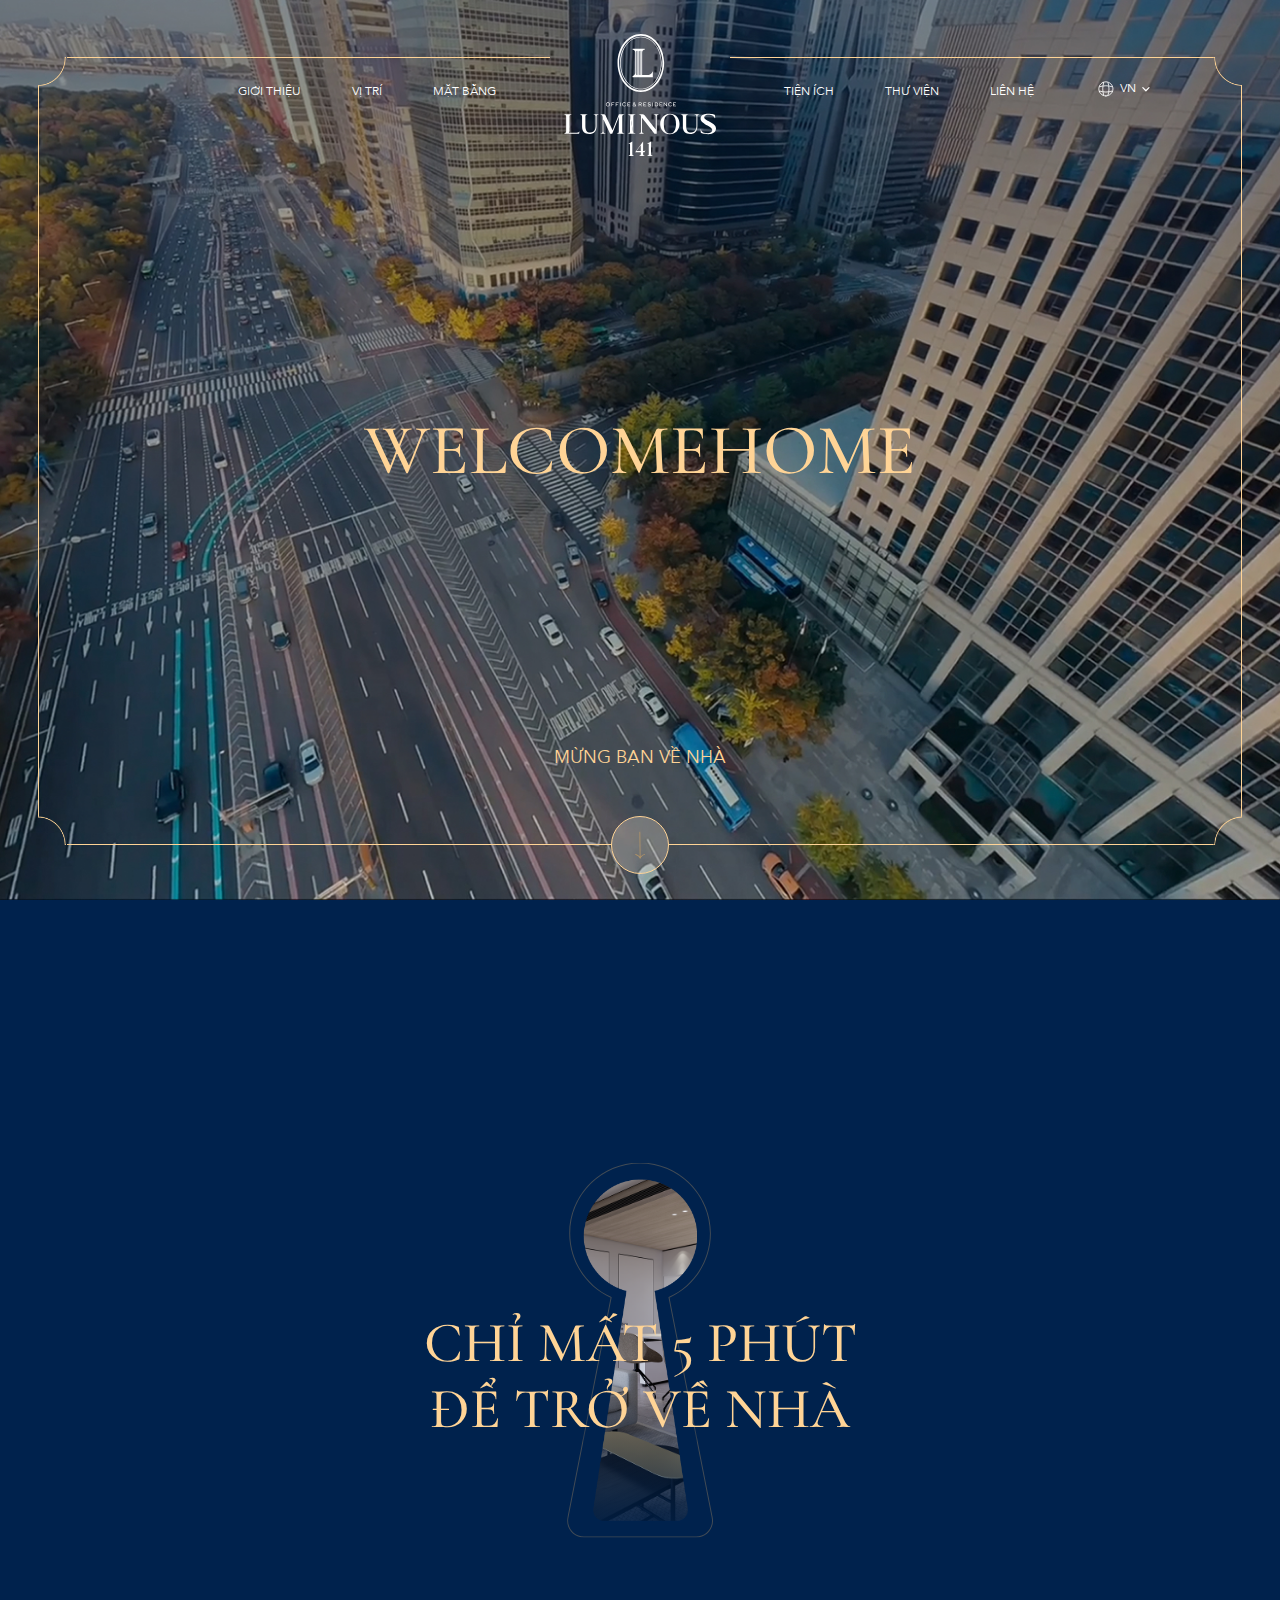
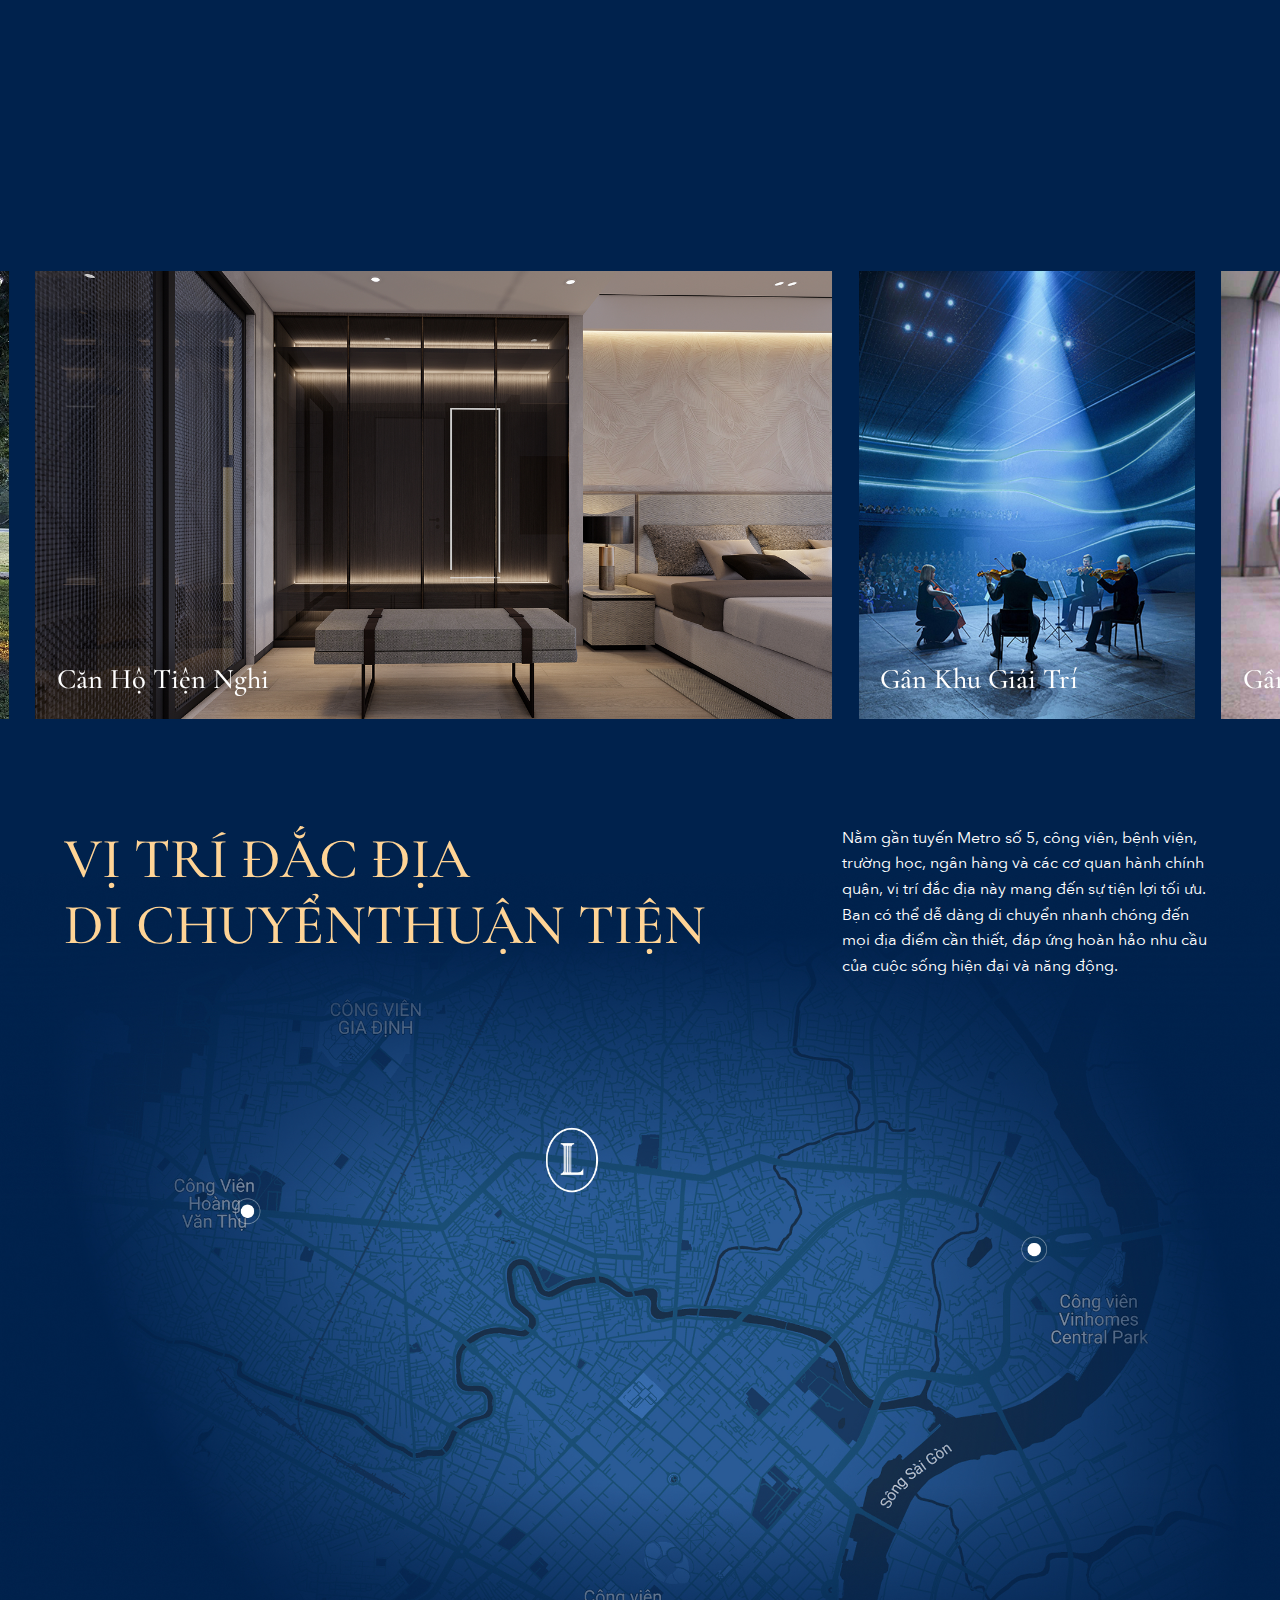
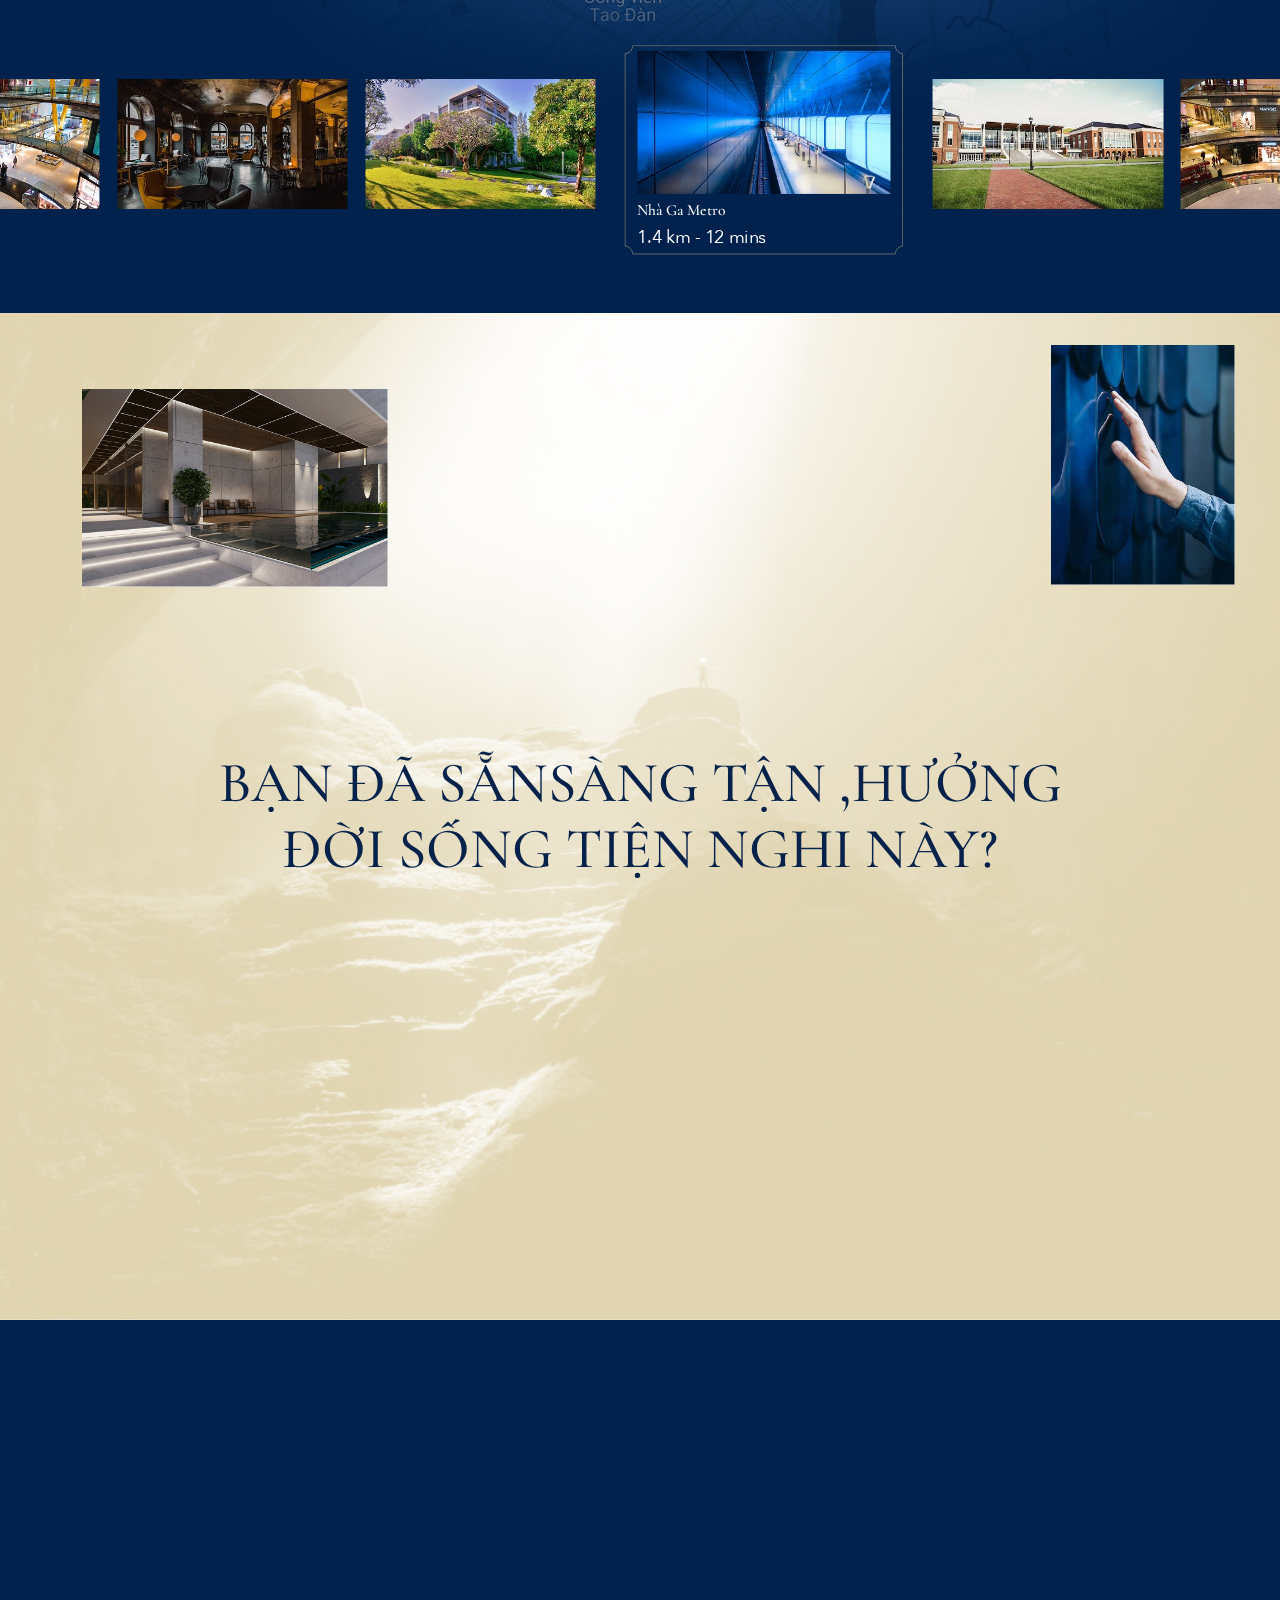
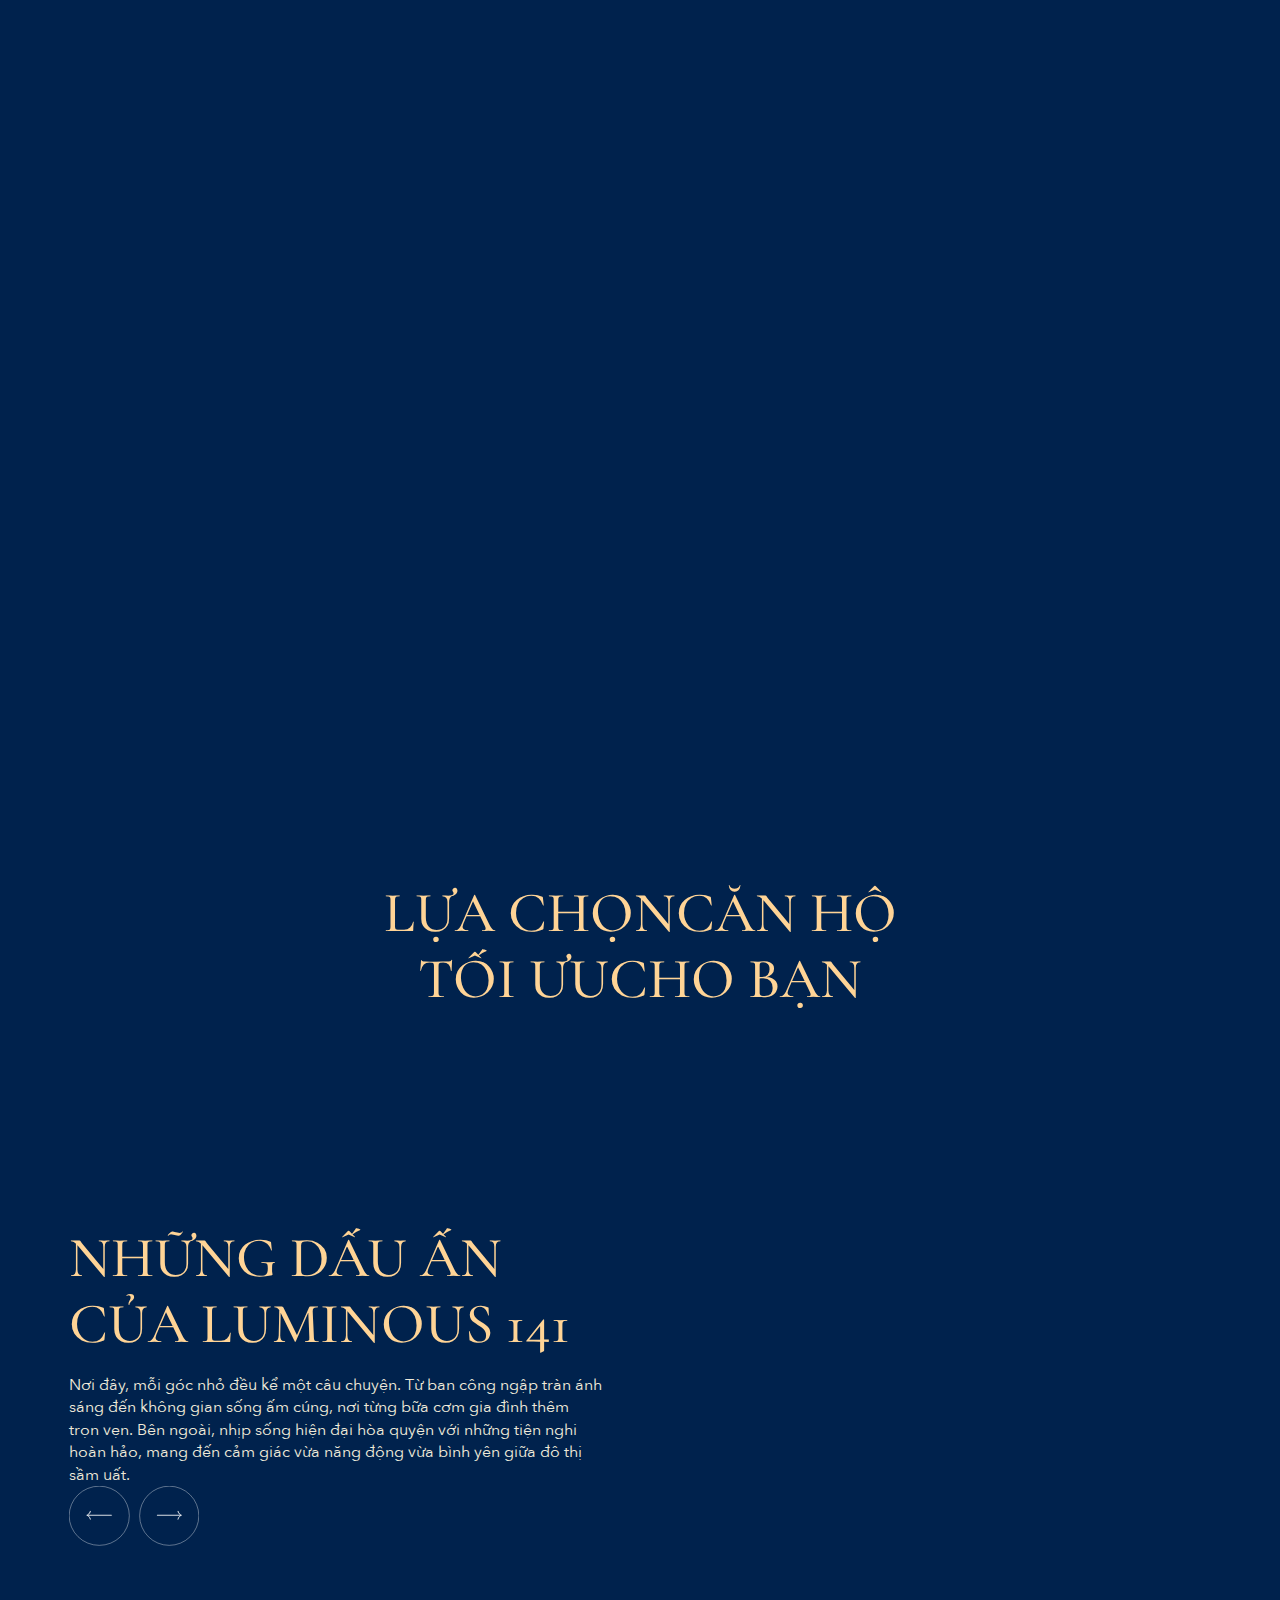
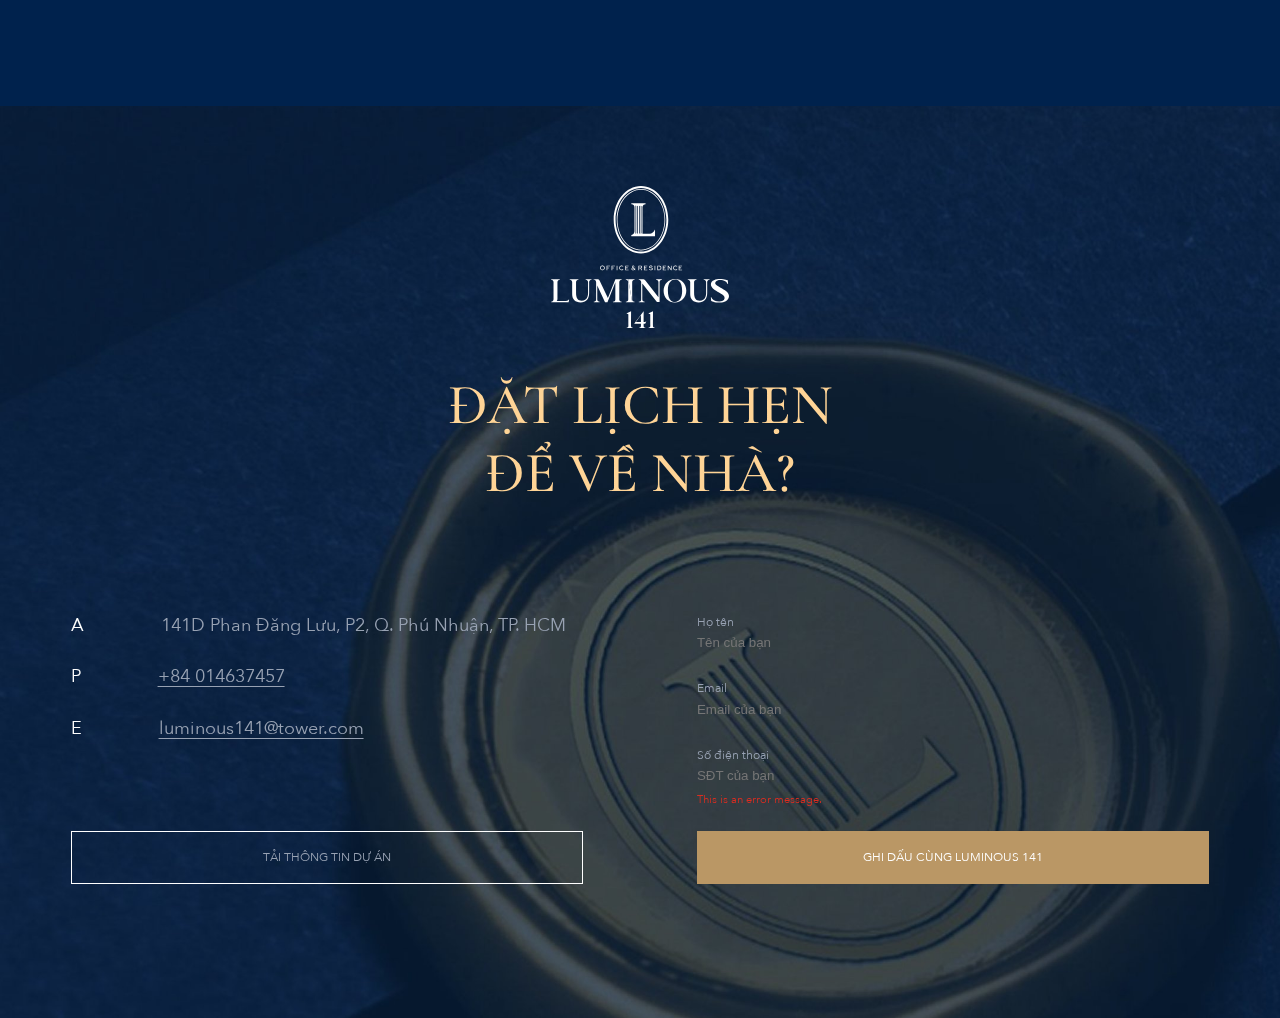
<file: index.html>
<!doctype html><html lang="vi"><head><meta charset="utf-8"><meta name="google" content="notranslate"><meta name="robots" content="index, follow"><meta name="author" content="Luminous"><meta name="viewport" content="width=device-width,initial-scale=1"><meta name="format-detection" content="telephone=no"><title>Luminous</title><meta name="description" content="Luminous"><meta name="keywords" content="Luminous"><meta name="theme-color" content="#fff"><meta property="og:title" content="Luminous"><meta property="og:description" content="Luminous"><meta property="og:type" content="website"><meta property="og:image" content="images/thumbnail.jpg"><meta property="og:site_name" content="Luminous"><meta name="mobile-web-app-capable" content="yes"><meta name="apple-mobile-web-app-status-bar-style" content="black-translucent"><meta name="apple-mobile-web-app-title" content="Luminous"><link rel="icon" href="images/favicon.png"><link href="css/index.css" rel="preload stylesheet" as="style"></head><body data-page="home"><div class="page"><svg xmlns="http://www.w3.org/2000/svg" style="display: none;"><symbol id="icon-scrolldown" viewBox="0 0 14 36" fill="none"><path d="M5.87755 0.50111C5.98968 0.273959 6.15019 0.159097 6.35908 0.156523C6.56797 0.153948 6.73089 0.264825 6.84787 0.489153L7.19785 33.1422C8.0413 31.9828 9.06609 31.0805 10.2722 30.4356C11.0462 30.0217 11.8115 29.746 12.5682 29.6086C12.6019 29.6082 12.6355 29.6028 12.6691 29.5922C12.6993 29.5851 12.7229 29.5815 12.7397 29.5813C12.9183 29.5791 13.0093 29.7397 13.0128 30.0631C13.0149 30.2585 12.996 30.3835 12.9561 30.4379C12.9163 30.4956 12.8242 30.5423 12.6797 30.5777C12.3567 30.6289 12.0258 30.7223 11.6869 30.8579C10.6059 31.225 9.64524 31.8265 8.80506 32.6625C7.96488 33.4984 7.36537 34.4678 7.00654 35.5708C6.95755 35.7163 6.86904 35.7898 6.74102 35.7914C6.61299 35.793 6.52293 35.7216 6.47084 35.5774C6.08846 34.4836 5.46833 33.5292 4.61046 32.7142C3.75258 31.8992 2.77932 31.3215 1.69066 30.981C1.34914 30.8707 1.02475 30.7854 0.717469 30.7251C0.555388 30.6935 0.453825 30.6492 0.412782 30.5924C0.371774 30.539 0.350222 30.4146 0.348128 30.2192C0.344481 29.8789 0.431941 29.7076 0.610506 29.7054C0.657674 29.7049 0.860347 29.7512 1.21852 29.8445C3.2454 30.3216 4.91507 31.4249 6.22753 33.1542L5.87755 0.50111Z" fill="#BA9765"/></symbol><symbol id="icon-run" viewBox="0 0 24 24" fill="none"><path d="M17 4.5C17 5.32843 16.3284 6 15.5 6C14.6716 6 14 5.32843 14 4.5C14 3.67157 14.6716 3 15.5 3C16.3284 3 17 3.67157 17 4.5Z" stroke="#FFD496" stroke-width="1.5"/><path d="M15 21.0001L14.3359 18.3841C14.1161 17.5184 13.6615 16.7277 13.0207 16.0967L11.5 14.5991M6 11.1527C7 9.18293 8.53767 8.04157 12 8.00063M12 8.00063C12.2186 7.99804 12.5444 7.99726 12.8698 7.99732C13.3747 7.9974 13.6271 7.99744 13.8282 8.0914C14.0293 8.18536 14.2356 8.43182 14.6482 8.92475C14.7664 9.06598 14.8878 9.19253 15 9.2767M12 8.00063L10.7309 9.95883C10.0332 11.0354 9.68429 11.5737 9.67069 12.1389C9.66463 12.3907 9.70617 12.6413 9.79313 12.8776C9.98834 13.4082 10.4922 13.8052 11.5 14.5991M15 9.2767C16.1547 10.1426 17.9627 10.4913 20 8.1984M15 9.2767L11.5 14.5991" stroke="#FFD496" stroke-width="1.5" stroke-linecap="round" stroke-linejoin="round"/><path d="M4 17.7303L4.67822 17.8916C6.40663 18.3028 8.20324 17.5164 9 16" stroke="#FFD496" stroke-width="1.5" stroke-linecap="round" stroke-linejoin="round"/></symbol><symbol id="icon-car" viewBox="0 0 24 24" fill="none"><path d="M9 18C9 19.1046 8.10457 20 7 20C5.89543 20 5 19.1046 5 18C5 16.8954 5.89543 16 7 16C8.10457 16 9 16.8954 9 18Z" stroke="white" stroke-width="1.5"/><path d="M19 18C19 19.1046 18.1046 20 17 20C15.8954 20 15 19.1046 15 18C15 16.8954 15.8954 16 17 16C18.1046 16 19 16.8954 19 18Z" stroke="white" stroke-width="1.5"/><path d="M2 11H18" stroke="white" stroke-width="1.5" stroke-linecap="round"/><path d="M19 17.25C18.5858 17.25 18.25 17.5858 18.25 18C18.25 18.4142 18.5858 18.75 19 18.75V17.25ZM2 5.25C1.58579 5.25 1.25 5.58579 1.25 6C1.25 6.41421 1.58579 6.75 2 6.75V5.25ZM14.3235 6.33906L13.9771 7.0043L14.3235 6.33906ZM21.8342 13.3371L21.1339 13.6057V13.6057L21.8342 13.3371ZM21.7071 17.7071L22.2374 18.2374L22.2374 18.2374L21.7071 17.7071ZM17.818 10.6538L17.2914 11.1879L17.2914 11.1879L17.818 10.6538ZM4.53033 6.53033C4.82322 6.23744 4.82322 5.76256 4.53033 5.46967C4.23744 5.17678 3.76256 5.17678 3.46967 5.46967L4.53033 6.53033ZM2.14935 16.9077L2.78734 16.5134L2.78734 16.5134L2.14935 16.9077ZM4.82769 18.7299C5.23082 18.8251 5.63477 18.5754 5.72994 18.1723C5.8251 17.7692 5.57545 17.3652 5.17231 17.2701L4.82769 18.7299ZM9 17.25C8.58579 17.25 8.25 17.5858 8.25 18C8.25 18.4142 8.58579 18.75 9 18.75V17.25ZM15 18.75C15.4142 18.75 15.75 18.4142 15.75 18C15.75 17.5858 15.4142 17.25 15 17.25V18.75ZM19 18.75H20V17.25H19V18.75ZM22.75 16V15.2797H21.25V16H22.75ZM11.3761 5.25H2V6.75H11.3761V5.25ZM11.3761 6.75C12.1549 6.75 12.6892 6.75072 13.1114 6.78927C13.5185 6.82645 13.7677 6.89529 13.9771 7.0043L14.6698 5.67383C14.228 5.44377 13.7689 5.34308 13.2478 5.29549C12.7418 5.24928 12.1281 5.25 11.3761 5.25V6.75ZM22.75 15.2797C22.75 14.3347 22.762 13.6618 22.5344 13.0685L21.1339 13.6057C21.238 13.8771 21.25 14.211 21.25 15.2797H22.75ZM20 18.75C20.4502 18.75 20.8633 18.7516 21.1972 18.7067C21.5527 18.6589 21.9284 18.5465 22.2374 18.2374L21.1768 17.1768C21.1763 17.1772 21.1763 17.1772 21.1767 17.1769C21.177 17.1766 21.1772 17.1765 21.1772 17.1765C21.1771 17.1766 21.1762 17.1771 21.1743 17.1781C21.1724 17.1791 21.1691 17.1808 21.164 17.1828C21.1423 17.1918 21.0939 17.2071 20.9973 17.2201C20.7866 17.2484 20.4926 17.25 20 17.25V18.75ZM21.25 16C21.25 16.4926 21.2484 16.7866 21.2201 16.9973C21.2071 17.0939 21.1918 17.1423 21.1828 17.164C21.1808 17.1691 21.1791 17.1724 21.1781 17.1743C21.1771 17.1762 21.1766 17.1771 21.1765 17.1772C21.1765 17.1772 21.1766 17.177 21.1769 17.1767C21.1772 17.1763 21.1772 17.1763 21.1768 17.1768L22.2374 18.2374C22.5465 17.9284 22.6589 17.5527 22.7067 17.1972C22.7516 16.8633 22.75 16.4502 22.75 16H21.25ZM18.3446 10.1198C17.7898 9.57278 17.3953 8.82994 16.8443 7.94821C16.3311 7.12705 15.6856 6.2027 14.6698 5.67383L13.9771 7.0043C14.6024 7.32988 15.067 7.93466 15.5722 8.74314C16.0396 9.49106 16.5718 10.4784 17.2914 11.1879L18.3446 10.1198ZM22.5344 13.0685C22.0799 11.8837 21.1026 11.4021 20.2948 11.0808C19.8517 10.9046 19.5219 10.798 19.1556 10.6341C18.8165 10.4824 18.5499 10.3223 18.3446 10.1198L17.2914 11.1879C17.6761 11.5672 18.1229 11.8153 18.5429 12.0033C18.9358 12.1791 19.4108 12.3435 19.7406 12.4747C20.4786 12.7682 20.9194 13.0464 21.1339 13.6057L22.5344 13.0685ZM3.46967 5.46967C2.8467 6.09264 2.3012 7.22748 1.92275 8.23666C1.72629 8.76057 1.56122 9.2878 1.44427 9.7556C1.3311 10.2083 1.25 10.6555 1.25 11H2.75C2.75 10.8445 2.7939 10.5417 2.89948 10.1194C3.00128 9.7122 3.14871 9.23943 3.32725 8.76334C3.6988 7.77252 4.1533 6.90736 4.53033 6.53033L3.46967 5.46967ZM1.25 11V15.7639H2.75V11H1.25ZM1.25 15.7639C1.25 16.0492 1.24908 16.3199 1.27265 16.5479C1.298 16.7931 1.35627 17.051 1.51136 17.302L2.78734 16.5134C2.78716 16.5131 2.78705 16.5129 2.78667 16.5121C2.78625 16.5111 2.78478 16.5076 2.78266 16.5004C2.77813 16.485 2.77087 16.4534 2.76469 16.3936C2.75092 16.2604 2.75 16.08 2.75 15.7639H1.25ZM5.17231 17.2701C4.93808 17.2148 4.65687 17.1681 4.40672 17.1235C4.14247 17.0763 3.88651 17.0274 3.64689 16.9632C3.12577 16.8237 2.87792 16.66 2.78734 16.5134L1.51136 17.302C1.92749 17.9753 2.68921 18.2596 3.25886 18.4122C3.56463 18.4941 3.87435 18.5522 4.14337 18.6002C4.42651 18.6507 4.64616 18.6871 4.82769 18.7299L5.17231 17.2701ZM9 18.75L15 18.75V17.25L9 17.25V18.75Z" fill="white"/><path d="M9 11V6" stroke="white" stroke-width="1.5" stroke-linecap="round"/></symbol><symbol id="icon-close" viewBox="0 0 14 14" fill="none"><path d="M13 1L7 7M7 7L1 13M7 7L13 13M7 7L1 1" stroke="currentColor" stroke-width="1.5" stroke-linecap="round" stroke-linejoin="round"/></symbol><symbol id="icon-arrow-back" viewBox="0 0 24 24" fill="none"><path d="M9.57 5.93018L3.5 12.0002L9.57 18.0702" stroke="currentColor" stroke-width="1.5" stroke-miterlimit="10" stroke-linecap="round" stroke-linejoin="round"/><path d="M20.4999 12H3.66992" stroke="currentColor" stroke-width="1.5" stroke-miterlimit="10" stroke-linecap="round" stroke-linejoin="round"/></symbol><symbol id="icon-arrow-up" viewBox="0 0 14 14" fill="none"><path d="M2.625 8.75L7 4.375L11.375 8.75" stroke="white" stroke-width="1.5" stroke-linecap="round" stroke-linejoin="round"/></symbol><symbol id="icon-arrow-down" viewBox="0 0 13 13" fill="none"><path d="M9.75 5L6 8.75L2.25 5" stroke="currentColor" stroke-width="1.5" stroke-linecap="round" stroke-linejoin="round"/></symbol><symbol id="icon-share" viewBox="0 0 20 20" fill="none"><path d="M19 4.5C19 6.15685 17.6569 7.5 16 7.5C14.3431 7.5 13 6.15685 13 4.5C13 2.84315 14.3431 1.5 16 1.5C17.6569 1.5 19 2.84315 19 4.5Z" stroke="currentColor" stroke-width="1.5"/><path d="M7 10C7 11.6569 5.65685 13 4 13C2.34315 13 1 11.6569 1 10C1 8.34315 2.34315 7 4 7C5.65685 7 7 8.34315 7 10Z" stroke="currentColor" stroke-width="1.5"/><path d="M19 15.5C19 17.1569 17.6569 18.5 16 18.5C14.3431 18.5 13 17.1569 13 15.5C13 13.8431 14.3431 12.5 16 12.5C17.6569 12.5 19 13.8431 19 15.5Z" stroke="currentColor" stroke-width="1.5"/><path d="M6.72852 8.74995L13.2285 5.75049M6.72852 11.2505L13.2285 14.25" stroke="currentColor" stroke-width="1.5"/></symbol><symbol id="icon-link" viewBox="0 0 20 20" fill="none"><path d="M6.24935 5.8335H5.83268C3.5315 5.8335 1.66602 7.69898 1.66602 10.0002C1.66602 12.3014 3.5315 14.1668 5.83268 14.1668H7.49935C9.80054 14.1668 11.666 12.3014 11.666 10.0002M13.7494 14.1668H14.166C16.4672 14.1668 18.3327 12.3014 18.3327 10.0002C18.3327 7.69898 16.4672 5.8335 14.166 5.8335H12.4993C10.1982 5.8335 8.33268 7.69898 8.33268 10.0002" stroke="currentColor" stroke-width="1.66667" stroke-linecap="round" stroke-linejoin="round"/></symbol><symbol id="icon-facebook" viewBox="0 0 24 24" fill="none"><path d="M13 7C13 5.89543 13.8954 5 15 5H16C16.5523 5 17 4.55228 17 4C17 3.44772 16.5523 3 16 3H15C12.7909 3 11 4.79086 11 7V9H8.5C7.94772 9 7.5 9.44772 7.5 10C7.5 10.5523 7.94772 11 8.5 11H11V20C11 20.5523 11.4477 21 12 21C12.5523 21 13 20.5523 13 20V11H15.5C16.0523 11 16.5 10.5523 16.5 10C16.5 9.44772 16.0523 9 15.5 9H13V7Z" fill="currentColor"/></symbol><symbol id="icon-twitter" viewBox="0 0 24 24" fill="none"><path d="M8.9997 21.1C6.5997 21.1 4.0997 20.5 2.0997 19.4C1.6997 19.2 1.4997 18.8 1.5997 18.3C1.6997 17.9 1.9997 17.5 2.4997 17.5C4.1997 17.3 5.4997 17 6.6997 16.4C3.7997 14.2 2.2997 10.2 2.4997 5C2.4997 4.6 2.7997 4.2 3.0997 4.1C3.4997 3.9 3.8997 4 4.1997 4.3C6.1997 6.3 8.5997 8.4 10.8997 8.2C10.8997 7.2 10.9997 5.6 11.8997 4.5C12.6997 3.5 13.8997 3 15.3997 3C17.0997 3 18.1997 4.1 18.7997 4.8L21.0997 4C21.4997 3.9 21.9997 4 22.1997 4.3C22.4997 4.6 22.4997 5.1 22.1997 5.5L20.3997 8.2C20.5997 9.4 20.7997 13 18.0997 16.6C15.8997 19.8 12.3997 21.1 8.9997 21.1ZM6.0997 18.7C9.8997 19.6 14.0997 18.9 16.6997 15.4C19.3997 11.9 18.5997 8.4 18.4997 8.2C18.3997 7.9 18.4997 7.6 18.5997 7.4L18.9997 6.8L18.7997 6.9C18.2997 7.1 17.7997 6.8 17.5997 6.4C17.5997 6.4 16.7997 5 15.4997 5C14.5997 5 13.8997 5.2 13.4997 5.8C12.7997 6.7 12.8997 8.3 12.9997 8.9C13.0997 9.4 12.7997 9.9 12.2997 10C9.3997 11 6.4997 9.1 4.4997 7.4C4.7997 10.6 5.7997 14 8.9997 15.6C9.2997 15.8 9.4997 16.1 9.4997 16.4C9.4997 16.8 9.2997 17.1 8.9997 17.3C8.0997 17.9 7.0997 18.4 6.0997 18.7Z" fill="currentColor"/></symbol><symbol id="icon-instagram" viewBox="0 0 24 24" fill="none"><path fill-rule="evenodd" clip-rule="evenodd" d="M12 15C13.6569 15 15 13.6569 15 12C15 10.3431 13.6569 9 12 9C10.3431 9 9 10.3431 9 12C9 13.6569 10.3431 15 12 15ZM12 17C14.7614 17 17 14.7614 17 12C17 9.23858 14.7614 7 12 7C9.23858 7 7 9.23858 7 12C7 14.7614 9.23858 17 12 17Z" fill="currentColor"/><path d="M18 7C18 7.55228 17.5523 8 17 8C16.4477 8 16 7.55228 16 7C16 6.44772 16.4477 6 17 6C17.5523 6 18 6.44772 18 7Z" fill="currentColor"/><path fill-rule="evenodd" clip-rule="evenodd" d="M16 4H8C5.79086 4 4 5.79086 4 8V16C4 18.2091 5.79086 20 8 20H16C18.2091 20 20 18.2091 20 16V8C20 5.79086 18.2091 4 16 4ZM8 2C4.68629 2 2 4.68629 2 8V16C2 19.3137 4.68629 22 8 22H16C19.3137 22 22 19.3137 22 16V8C22 4.68629 19.3137 2 16 2H8Z" fill="currentColor"/></symbol><symbol id="icon-web" viewBox="0 0 20 21" fill="none"><path d="M9.99935 18.8333C14.6017 18.8333 18.3327 15.1024 18.3327 10.5C18.3327 5.89762 14.6017 2.16666 9.99935 2.16666C5.39698 2.16666 1.66602 5.89762 1.66602 10.5C1.66602 15.1024 5.39698 18.8333 9.99935 18.8333Z" stroke="currentColor" stroke-linecap="round" stroke-linejoin="round"/><path d="M6.66667 3H7.5C5.875 7.86667 5.875 13.1333 7.5 18H6.66667" stroke="currentColor" stroke-linecap="round" stroke-linejoin="round"/><path d="M12.5 3C14.125 7.86667 14.125 13.1333 12.5 18" stroke="currentColor" stroke-linecap="round" stroke-linejoin="round"/><path d="M2.5 13.8333V13C7.36667 14.625 12.6333 14.625 17.5 13V13.8333" stroke="currentColor" stroke-linecap="round" stroke-linejoin="round"/><path d="M2.5 8C7.36667 6.375 12.6333 6.375 17.5 8" stroke="currentColor" stroke-linecap="round" stroke-linejoin="round"/></symbol></svg><header class="header"><div class="header-overlay"></div><div class="header-mob sp"><div class="toggle-menu"><img width="32" height="33" fetchpriority="high" src="images/menu-but.svg" alt="menu open"></div><h1 class="logo hide-text"><a href="./"><img width="84" height="27" fetcpriority="high" src="images/logo.svg" alt="Lominous"> </a><span>Lominous</span></h1><a class="phone-but" href="#"><img width="32" height="33" fetchpriority="high" src="images/phone-mob.svg" alt="menu open"></a></div><div class="header-container"><div class="logo sp"><img width="84" height="27" fetcpriority="high" src="images/logo.svg" alt="Lominous"></div><button type="button" class="close-menu sp"><svg><use xlink:href="#icon-close"></use></svg></button><div class="header-mid"><nav class="nav"><ul class="nav-menu flex"><li data-page="gioi-thieu"><span>Giới thiệu</span></li><li data-page="vi-tri"><span>Vị trí</span></li><li data-page="mat-bang"><span>Mặt bằng</span></li></ul><div class="logo-item pc"><a href="./"><img width="84" height="27" fetcpriority="high" src="images/logo.svg" alt="Craftica"></a></div><ul class="nav-menu flex"><li data-page="tien-ich"><span>Tiện ích</span></li><li data-page="thu-vien"><span>Thư viện</span></li><li data-page="lien-he"><span>Liên hệ</span></li></ul><div class="language"><div class="language-head is-dropdown"><span class="language-icon"><svg><use xlink:href="#icon-web"></use></svg> </span><span class="language-txt">VN</span> <span class="language-arrow"><svg><use xlink:href="#icon-arrow-down"></use></svg></span></div><div class="language-box"><div class="language-box--list"><div class="language-box--item">Vietnam</div><div class="language-box--item">English</div></div></div></div></nav></div></div></header><section class="section banner"><div class="banner__box"><div class="banner__img"><img width="1440" height="926" fetchpriority="high" src="images/banner.jpg" alt="Banner"/></div><div class="banner__txt"><div class="conner"><span class="conner__left--top"></span> <span class="conner__left--bottom"></span> <span class="conner__right--top"></span> <span class="conner__right--bottom"></span></div><div class="line"><span class="line__top--left"></span> <span class="line__top--right"></span> <span class="line__left"></span> <span class="line__right"></span> <span class="line__bottom--left"></span> <span class="line__bottom--right"></span></div><h2>WELCOME<br class="sp">HOME</h2><div class="scrolldown"><span>MỪNG BẠN VỀ NHÀ</span> <button type="button" class="scrolldown-but"><svg><use xlink:href="#icon-scrolldown"></use></svg></button></div></div></div></section><section class="section util"><div class="util__box"><div class="util__key"><div class="title"><h2 class="title__main">CHỈ MẤT 5 PHÚT<br>ĐỂ TRỞ VỀ NHÀ</h2><h2 class="title__sub">SAU NGÀY DÀI<br>LÀM VIỆC</h2></div><div class="util__key--img"><div class="util__key--mask"><img fetchpriority="low" loading="lazy" width="256" height="766" src="images/key-main.png" alt="CHỈ MẤT 5 PHÚT ĐỂ TRỞ VỀ NHÀ"></div></div></div><div class="util__center"><div class="util__center--box"><div class="util__center--mask"><div class="util__center--img"><picture><source media="(max-width: 1023px)" srcset="images/util-center-sp.jpg"/><source media="(min-width: 1024px)" srcset="images/util-center.jpg"/><img width="1078" height="560" fetchpriority="low" loading="lazy" src="util.jpg" alt="Chris standing up holding his daughter Elva"/></picture></div></div><div class="util__center--info"><h2>TỔ ẤM NƠI TRUNG TÂM<br>tận hưởng ngàn tiện ích</h2><div class="util__center--detail"><p>Sở hữu một ngôi nhà ở vị trí đắc địa không chỉ giúp bạn<br>tiết kiệm thời gian di chuyển mà còn mang lại sự tiện nghi tối ưu.<br>Bạn sẽ có thêm những khoảnh khắc quý giá bên<br>gia đình và tận hưởng cuộc sống hiện đại thoải mái.</p></div></div></div></div><div class="util__gallery"><div class="util__gallery--box"><div class="utilSlider swiper"><div class="swiper-wrapper"><div class="swiper-slide"><div class="util__gallery--img"><img fetchpriority="low" loading="lazy" width="812" height="500" src="images/tien-ich-01.jpg" alt="Căn Hộ Tiện Nghi"></div><div class="util__gallery--txt"><h3>Căn Hộ Tiện Nghi</h3></div></div><div class="swiper-slide"><div class="util__gallery--img"><img fetchpriority="low" loading="lazy" width="812" height="500" src="images/tien-ich-02.jpg" alt="Gần Khu Giải Trí"></div><div class="util__gallery--txt"><h3>Gần Khu Giải Trí</h3></div></div><div class="swiper-slide"><div class="util__gallery--img"><img fetchpriority="low" loading="lazy" width="812" height="500" src="images/tien-ich-03.jpg" alt="Gần Ga Metro Số 5"></div><div class="util__gallery--txt"><h3>Gần Ga Metro Số 5</h3></div></div><div class="swiper-slide"><div class="util__gallery--img"><img fetchpriority="low" loading="lazy" width="812" height="500" src="images/tien-ich-04.jpg" alt="Gần Công Viên Phú Nhuận"></div><div class="util__gallery--txt"><h3>Gần Công Viên Phú Nhuận</h3></div></div></div></div></div></div></div></section><section class="section location"><div class="location__box"><div class="location__information"><div class="title"><h2>VỊ TRÍ ĐẮC ĐỊA<br>DI CHUYỂN<br class="sp">THUẬN TIỆN</h2></div><div class="location__information--brief">Nằm gần tuyến Metro số 5, công viên, bệnh viện, trường học, ngân hàng và các cơ quan hành chính quận, vị trí đắc địa này mang đến sự tiện lợi tối ưu. Bạn có thể dễ dàng di chuyển nhanh chóng đến mọi địa điểm cần thiết, đáp ứng hoàn hảo nhu cầu của cuộc sống hiện đại và năng động.</div></div><div class="location__map"><div class="location__map--img"><img fetchpriority="low" loading="lazy" width="2160" height="1689" src="images/location-map.jpg" alt="map"></div></div><div class="location__gallery"><div class="locationSlider swiper"><div class="swiper-wrapper"><div class="swiper-slide"><div class="location__gallery--item"><div class="location__gallery--img"><img fetchpriority="low" loading="lazy" width="411" height="233" src="images/location-thumb-01.jpg" alt="Nhà Ga Metro"></div><div class="location__gallery--txt"><h3>Nhà Ga Metro</h3><span>1.4 km - 12 mins</span></div></div></div><div class="swiper-slide"><div class="location__gallery--item"><div class="location__gallery--img"><img fetchpriority="low" loading="lazy" width="411" height="233" src="images/location-thumb-02.jpg" alt="Nhà Ga Metro"></div><div class="location__gallery--txt"><h3>Nhà Ga Metro</h3><span>1.4 km - 12 mins</span></div></div></div><div class="swiper-slide"><div class="location__gallery--item"><div class="location__gallery--img"><img fetchpriority="low" loading="lazy" width="411" height="233" src="images/location-thumb-03.jpg" alt="Nhà Ga Metro"></div><div class="location__gallery--txt"><h3>Nhà Ga Metro</h3><span>1.4 km - 12 mins</span></div></div></div><div class="swiper-slide"><div class="location__gallery--item"><div class="location__gallery--img"><img fetchpriority="low" loading="lazy" width="411" height="233" src="images/location-thumb-04.jpg" alt="Nhà Ga Metro"></div><div class="location__gallery--txt"><h3>Nhà Ga Metro</h3><span>1.4 km - 12 mins</span></div></div></div><div class="swiper-slide"><div class="location__gallery--item"><div class="location__gallery--img"><img fetchpriority="low" loading="lazy" width="411" height="233" src="images/location-thumb-05.jpg" alt="Nhà Ga Metro"></div><div class="location__gallery--txt"><h3>Nhà Ga Metro</h3><span>1.4 km - 12 mins</span></div></div></div></div></div></div></div></section><section class="section ready"><div class="ready__box"><div class="title"><h2>BẠN ĐÃ SẴN<br class="sp">SÀNG TẬN ,<span class="sp">&nbsp;</span><br class="sp">HƯỞNG<br class="pc">ĐỜI <span class="sp">&nbsp;</span><br class="sp">SỐNG TIỆN <span class="sp">&nbsp;</span><br class="sp">NGHI NÀY?<span class="sp">&nbsp;</span></h2></div><div class="ready__img"><img fetchpriority="low" loading="lazy" width="2160" height="1700" src="images/ready-main.jpg" alt="BẠN ĐÃ SẴN SÀNG TẬN HƯỞNG ĐỜI SỐNG TIỆN NGHI NÀY?"></div><div class="ready__gallery"><img fetchpriority="low" loading="lazy" width="518" height="335" src="images/ready-thumb-01.jpg" alt="thumb 01"> <img fetchpriority="low" loading="lazy" width="518" height="335" src="images/ready-thumb-02.jpg" alt="thumb 02"> <img fetchpriority="low" loading="lazy" width="518" height="335" src="images/ready-thumb-03.jpg" alt="thumb 03"> <img fetchpriority="low" loading="lazy" width="518" height="335" src="images/ready-thumb-04.jpg" alt="thumb 04"></div></div></section><section class="section infrastructure"><div class="infrastructure__box"><div class="title"><span class="txt-the">The</span><h2>eleGANT<br>remark<br>success <span class="txt-off">of</span></h2><p>Dấu ấn tao nhã của sự thành công</p></div><div class="infrastructure__building"><div class="infrastructure__building--floor"><img fetchpriority="low" loading="lazy" width="2160" height="1656" src="images/building-floor-normal.jpg" alt="Floor"></div><div class="infrastructure__building--light"><img fetchpriority="low" loading="lazy" width="2260" height="1868" src="images/building-light.png" alt="building"></div><div class="infrastructure__building--main"><img fetchpriority="low" loading="lazy" width="1832" height="1280" src="images/building.png" alt="building"></div><div class="infrastructure__building--shadow"><img fetchpriority="low" loading="lazy" width="2160" height="1119" src="images/building-shadow.png" alt="shadow"></div></div><div class="infrastructure__information"><div class="infrastructure__information--wrap"><div class="infrastructure__information--brief">Tựa như một tuyệt tác giữa lòng đô thị phồn hoa, Luminous 141 tỏa sáng với vị trí đắc địa và thiết kế thời thượng. Đây không chỉ là không gian sống hay chốn làm việc, mà còn là điểm tựa để bạn chạm tới những thành công rực rỡ trong tương lai.</div><div class="infrastructure__information--list"><div class="infrastructure__information--item"><div class="number">62</div><span class="unit">Căn</span><p class="explan">Số căn hộ</p></div><div class="infrastructure__information--item"><div class="number">1083</div><span class="unit">m<sup>2</sup></span><p class="explan">Diện tích đất</p></div><div class="infrastructure__information--item"><div class="number">5</div><span class="unit per">%</span><p class="explan">Lãi suất vay</p></div></div></div></div><div class="box-center"><button type="button" class="but" id="btnScrollToOrder">Nhận thông tin<br class="sp">đặc quyền</button></div><div class="infrastructure__special"><div class="infrastructure__special--item"><div class="infrastructure__special--img"><div class="infrastructure__special--img__mask"><img fetchpriority="low" loading="lazy" width="500" height="790" src="images/demo.jpg" alt="Vị trí đắc điạ"></div></div><div class="infrastructure__special--txt"><span class="number">1</span><h3>Vị trí đắc điạ</h3></div></div><div class="infrastructure__special--item"><div class="infrastructure__special--img"><div class="infrastructure__special--img__mask"><img fetchpriority="low" loading="lazy" width="500" height="790" src="images/demo.jpg" alt="Tiện ích đô thị"></div></div><div class="infrastructure__special--txt"><span class="number">2</span><h3>Tiện ích đô thị</h3></div></div><div class="infrastructure__special--item"><div class="infrastructure__special--img"><div class="infrastructure__special--img__mask"><img fetchpriority="low" loading="lazy" width="500" height="790" src="images/demo.jpg" alt="Giá trị tăng trưởng"></div></div><div class="infrastructure__special--txt"><span class="number">3</span><h3>Giá trị tăng trưởng</h3></div></div></div></div></section><section class="section apartment"><div class="title"><h2>LỰA CHỌN<br class="sp">CĂN HỘ<br class="pc">TỐI ƯU<br class="sp">CHO BẠN</h2></div><div class="apartment__box"><div class="apartment__main"><div class="apartment__main--img"><img class="active" data-index="0" fetchpriority="low" loading="lazy" width="838" height="865" src="images/optimize1.jpg" alt="banner"> <img fetchpriority="low" data-index="1" loading="lazy" width="838" height="865" src="images/optimize2.jpg" alt="banner"> <img fetchpriority="low" data-index="2" loading="lazy" width="838" height="865" src="images/optimize3.jpg" alt="banner"> <img fetchpriority="low" data-index="3" loading="lazy" width="838" height="865" src="images/optimize4.jpg" alt="banner"></div><div class="apartment__nav sp"><div class="apartmentNavSlider swiper"><div class="swiper-wrapper"><div class="swiper-slide"><div class="apartment__nav--item" data-index="0"><div class="redidence"><span class="redidence__title">Căn hộ</span> <span class="redidence__value">17</span> <span class="redidence__mask"></span></div><div class="img"><img fetchpriority="low" loading="lazy" width="282" height="164" src="images/optimize-thumb.jpg" alt="img"></div></div></div><div class="swiper-slide"><div class="apartment__nav--item" data-index="1"><div class="redidence"><span class="redidence__title">Căn hộ</span> <span class="redidence__value">22</span> <span class="redidence__mask"></span></div><div class="img"><img fetchpriority="low" loading="lazy" width="282" height="164" src="images/optimize-thumb.jpg" alt="img"></div></div></div><div class="swiper-slide"><div class="apartment__nav--item" data-index="2"><div class="redidence"><span class="redidence__title">Căn hộ</span> <span class="redidence__value">112</span> <span class="redidence__mask"></span></div><div class="img"><img fetchpriority="low" loading="lazy" width="282" height="164" src="images/optimize-thumb.jpg" alt="img"></div></div></div><div class="swiper-slide"><div class="apartment__nav--item" data-index="3"><div class="redidence"><span class="redidence__title">Căn hộ</span> <span class="redidence__value">24</span> <span class="redidence__mask"></span></div><div class="img"><img fetchpriority="low" loading="lazy" width="282" height="164" src="images/optimize-thumb.jpg" alt="img"></div></div></div></div></div><div class="box-center"><button type="button" class="view-all" id="apartmentViewAll">Xem đầy đủ</button></div></div></div><div class="apartment__sub"><div class="apartment__sub--block block__list active"><div class="apartment__sub--top"><h3>CĂN HỘ ĐANG MỞ BÁN</h3><button type="button" class="close-but close-list sp" id="backToMainScreen"><svg><use xlink:href="#icon-close"></use></svg></button></div><div class="apartment__sub--list"><div class="apartment__sub--item" data-index="0"><div class="redidence"><span class="redidence__title">Căn hộ</span> <span class="redidence__value">17</span></div><div class="information"><div class="information__item"><span class="information__title">PRICE</span> <span class="information__value">230 m vnd</span></div><div class="information__item"><span class="information__title">SIZE</span> <span class="information__value">989 sq. ft.</span></div><div class="information__item"><span class="information__title">LAYOUT</span> <span class="information__value">2×2 A</span></div></div><div class="img"><img fetchpriority="low" loading="lazy" width="282" height="164" src="images/optimize-thumb.jpg" alt="img"></div><a href="#" class="apartment-but">Khám phá thêm</a></div><div class="apartment__sub--item" data-index="1"><div class="redidence"><span class="redidence__title">Căn hộ</span> <span class="redidence__value">22</span></div><div class="information"><div class="information__item"><span class="information__title">PRICE</span> <span class="information__value">230 m vnd</span></div><div class="information__item"><span class="information__title">SIZE</span> <span class="information__value">989 sq. ft.</span></div><div class="information__item"><span class="information__title">LAYOUT</span> <span class="information__value">2×2 A</span></div></div><div class="img"><img fetchpriority="low" loading="lazy" width="282" height="164" src="images/optimize-thumb.jpg" alt="img"></div><a href="#" class="apartment-but">Khám phá thêm</a></div><div class="apartment__sub--item" data-index="2"><div class="redidence"><span class="redidence__title">Căn hộ</span> <span class="redidence__value">112</span></div><div class="information"><div class="information__item"><span class="information__title">PRICE</span> <span class="information__value">230 m vnd</span></div><div class="information__item"><span class="information__title">SIZE</span> <span class="information__value">989 sq. ft.</span></div><div class="information__item"><span class="information__title">LAYOUT</span> <span class="information__value">2×2 A</span></div></div><div class="img"><img fetchpriority="low" loading="lazy" width="282" height="164" src="images/optimize-thumb.jpg" alt="img"></div><a href="#" class="apartment-but">Khám phá thêm</a></div><div class="apartment__sub--item" data-index="3"><div class="redidence"><span class="redidence__title">Căn hộ</span> <span class="redidence__value">24</span></div><div class="information"><div class="information__item"><span class="information__title">PRICE</span> <span class="information__value">230 m vnd</span></div><div class="information__item"><span class="information__title">SIZE</span> <span class="information__value">989 sq. ft.</span></div><div class="information__item"><span class="information__title">LAYOUT</span> <span class="information__value">2×2 A</span></div></div><div class="img"><img fetchpriority="low" loading="lazy" width="282" height="164" src="images/optimize-thumb.jpg" alt="img"></div><a href="#" class="apartment-but">Khám phá thêm</a></div></div></div><div class="apartment__sub--block block__detail"><div class="apartment__sub--top"><button type="button" class="back-but pc" id="backToApartmentList"><svg><use xlink:href="#icon-arrow-back"></use></svg></button><div class="apartment__drop select"><div class="select__header is-dropdown"><h3>Căn hộ số 17</h3><span class="select__icon"><svg><use xlink:href="#icon-arrow-up"></use></svg></span></div><div class="select__box"><ul><li data-index="0">Căn hộ số 17</li><li data-index="1">Căn hộ số 22</li><li data-index="2">Căn hộ số 112</li><li data-index="3">Căn hộ số 24</li></ul></div></div><button type="button" class="share-but" id="shareBut"><svg><use xlink:href="#icon-share"></use></svg><div class="share__box"><ul><li><span class="share__icon"><svg><use xlink:href="#icon-link"></use></svg> </span>Copy URL</li><li><span class="share__icon"><svg><use xlink:href="#icon-facebook"></use></svg> </span><a href="#">Facebook</a></li><li><span class="share__icon"><svg><use xlink:href="#icon-twitter"></use></svg> </span><a href="#">Twitter</a></li><li><span class="share__icon"><svg><use xlink:href="#icon-instagram"></use></svg> </span><a href="#">Instagram</a></li></ul></div></button> <button type="button" class="close-but close-detail sp" id="closeDetail"><svg><use xlink:href="#icon-close"></use></svg></button></div><div class="apartment__sub--detail"><div class="detail__header"><div class="redidence"><span class="redidence__title" id="apartmentDetailTitle">Residence</span> <span class="redidence__value" id="apartmentDetailValue">112</span></div></div><div class="detail__body" id="apartmentDetailGallery"><div class="detailSlider swiper"><div class="swiper-wrapper"><div class="swiper-slide"><img fetchpriority="low" loading="lazy" width="447" height="257" src="images/apartment-floor.png" alt="detail"></div><div class="swiper-slide"><img fetchpriority="low" loading="lazy" width="447" height="257" src="images/apartment-floor.png" alt="detail"></div></div></div><div class="swiper-pagination"></div></div><div class="detail__bottom"><div class="apartment__map"><img id="apartmentDetailMap" src="images/apartment-map.png" width="193" height="193" alt="map"/></div><div class="apartment__information"><div class="information" id="apartmentDetailInfomation"><div class="information__item"><span class="information__title">PRICE</span> <span class="information__value">230 m vnd</span></div><div class="information__item"><span class="information__title">SIZE</span> <span class="information__value">989 sq. ft.</span></div><div class="information__item"><span class="information__title">LAYOUT</span> <span class="information__value">2×2 A</span></div></div><div class="box-center pc"><button type="button" class="but-order">NHẬN THÔNG TIN ĐẶT QUYỀN</button></div></div></div><div class="box-center sp"><button type="button" class="but-order">NHẬN THÔNG TIN ĐẶT QUYỀN</button></div></div></div><div class="apartment__sub--block block__form"><div class="order-form"><button type="button" class="order-form--close"><svg><use xlink:href="#icon-close"></use></svg></button><div class="order-logo"><img width="84" height="27" fetcpriority="high" src="images/logo.svg" alt="Luminous"></div><div class="title"><h2>ĐẶT LỊCH HẸN<br>ĐỂ VỀ NHÀ?</h2></div><form action="#"><div class="from__group show__error"><label for="orderUserName">Họ tên</label> <input class="input__txt" id="orderUserName" name="orderUserName" placeholder="Tên của bạn"/><div class="error">This is an error message.</div></div><div class="from__group"><label for="orderEmail">Email</label> <input class="input__txt" id="orderEmail" name="orderEmail" placeholder="Email của bạn"/><div class="error">This is an error message.</div></div><div class="from__group"><label for="orderPhone">Số điện thoại</label> <input class="input__txt" id="orderPhone" name="orderPhone" placeholder="SĐT của bạn"/><div class="error">This is an error message.</div></div></form><div class="box-center"><button type="button" class="fill-but" id="orderSubmit">GHI DẤU CÙNG LUMINOUS 141</button></div></div></div><div class="apartment__sub--block block__result"><div class="message"><div class="message__wrap"><div class="message__mask"><button type="button" class="message__close message__close--apartment"><svg><use xlink:href="#icon-close"></use></svg></button><div class="message__logo"><img width="84" height="27" fetcpriority="high" src="images/logo.svg" alt="Luminous"></div><div class="title"><h2>bạn đã đặt lịch<br>thành công</h2></div><div class="message__txt">Chúng tôi sẽ liên hệ bạn sớm nhất<br>Chúc bạn có một trả nghiệm tuyệt vời</div></div></div></div></div></div></div></section><section class="section luminous"><div class="luminous__box"><div class="luminous__introduction"><div class="title"><h2>NHỮNG DẤU ẤN CỦA LUMINOUS 141</h2></div><div class="luminous__introduction--txt">Nơi đây, mỗi góc nhỏ đều kể một câu chuyện. Từ ban công ngập tràn ánh sáng đến không gian sống ấm cúng, nơi từng bữa cơm gia đình thêm trọn vẹn. Bên ngoài, nhịp sống hiện đại hòa quyện với những tiện nghi hoàn hảo, mang đến cảm giác vừa năng động vừa bình yên giữa đô thị sầm uất.</div><div class="slide__nav pc"><div class="swiper-button-prev"></div><div class="swiper-button-next"></div></div></div><div class="luminous__gallery"><div class="gallerySlider swiper"><div class="swiper-wrapper"><div class="swiper-slide"><div class="luminous__gallery--item"><div class="luminous__gallery--item__img"><img fetchpriority="low" loading="lazy" width="1563" height="846" src="images/gallery-thumb-01.jpg" alt="Phòng ngủ sang trọng"></div></div></div><div class="swiper-slide"><div class="luminous__gallery--item"><div class="luminous__gallery--item__img"><img fetchpriority="low" loading="lazy" width="1563" height="846" src="images/gallery-thumb-01.jpg" alt="Phòng ngủ sang trọng"></div></div></div><div class="swiper-slide"><div class="luminous__gallery--item"><div class="luminous__gallery--item__img"><img fetchpriority="low" loading="lazy" width="1563" height="846" src="images/gallery-thumb-01.jpg" alt="Phòng ngủ sang trọng"></div></div></div></div></div></div></div></section><section class="section contact"><div class="contact-logo"><img width="84" height="27" fetcpriority="high" src="images/logo.svg" alt="Luminous"></div><div class="title"><h2>ĐẶT LỊCH HẸN<br>ĐỂ VỀ NHÀ?</h2></div><div class="contact__box"><div class="contact__information"><ul><li><span>A</span>141D Phan Đăng Lưu, P2, Q. Phú Nhuận, TP. HCM</li><li><span>P</span><a href="tel:+84 014637457">+84 014637457</a></li><li><span>E</span><a href="mailto:luminous141@tower.com">luminous141@tower.com</a></li></ul><div class="box-center"><a href="#" download="" class="stroke-but">Tải thông tin dự án</a></div></div><div class="contact__form"><form action="#"><div class="from__group"><label for="txtUserName">Họ tên</label> <input class="input__txt" id="txtUserName" name="txtUserName" placeholder="Tên của bạn"/><div class="error">This is an error message.</div></div><div class="from__group"><label for="txtEmail">Email</label> <input class="input__txt" id="txtEmail" name="txtEmail" placeholder="Email của bạn"/><div class="error">This is an error message.</div></div><div class="from__group show__error"><label for="txtphone">Số điện thoại</label> <input class="input__txt" id="txtphone" name="txtphone" placeholder="SĐT của bạn"/><div class="error">This is an error message.</div></div></form><div class="box-center"><button type="button" class="fill-but" id="btnConactSubmit">GHI DẤU CÙNG LUMINOUS 141</button></div></div></div></section></div><link rel="preconnect" href="https://fonts.googleapis.com"><link rel="preconnect" href="https://fonts.gstatic.com" crossorigin><link href="https://fonts.googleapis.com/css2?family=Cormorant+Garamond:ital,wght@0,300..700;1,300..700&family=Cormorant:ital,wght@0,300..700;1,300..700&display=swap" rel="stylesheet"><link href="css/reload.css" rel="preload stylesheet" as="style"><script src="js/index.js"></script><script type="module" src="js/common.js"></script></body></html>
</file>
<file: css/index.css>
html,body,div,span,applet,object,iframe,h1,h2,h3,h4,h5,h6,p,blockquote,pre,a,abbr,acronym,address,big,cite,code,del,dfn,em,img,ins,kbd,q,s,samp,small,strike,strong,sub,sup,tt,var,b,u,i,center,dl,dt,dd,ol,ul,li,fieldset,form,label,legend,table,caption,tbody,tfoot,thead,tr,th,td,article,aside,canvas,details,embed,figure,figcaption,footer,header,hgroup,menu,nav,output,ruby,section,summary,time,mark,audio,video{margin:0;padding:0;border:0;font-size:inherit;vertical-align:baseline}article,aside,details,figcaption,figure,footer,header,hgroup,menu,nav,section{display:block}body{line-height:1}ol,ul{list-style:none}blockquote,q{quotes:none}blockquote:before,blockquote:after,q:before,q:after{content:"";content:none}table{border-collapse:collapse;border-spacing:0}*,*::before,*::after{-webkit-box-sizing:border-box;box-sizing:border-box}*,*::before,*::after{-webkit-text-size-adjust:none;-webkit-font-smoothing:antialiased;-moz-osx-font-smoothing:grayscale;-webkit-tap-highlight-color:rgba(0,0,0,0)}strong{font-weight:700}:root{--primary-black: rgb(0, 0, 0);--secondary-black: #130D00;--light-black: #333;--primary-grey: #3A3A3A;--secondary-grey: #666666;--light-grey: #898989;--primary-white: #fff;--secondary-white: #D9D9D9;--light-white: #666;--overlay-color: rgba(0, 0, 0, 0.4);--swiper-pagination-bullet-horizontal-gap: 10px}body{font-family:"AvenirNext";font-weight:400;font-style:normal;line-height:1.4;color:#414042}.hide-text{font-size:0}input,button,textarea{-webkit-appearance:none;appearance:none;outline:none;border:none;background-color:rgba(0,0,0,0);padding:0;margin:0}.no-scroll{height:100%;overflow:hidden}.page,.section{width:100%;height:auto}.page.blur{-webkit-filter:blur(2px);filter:blur(2px)}.container,.container-full{width:100%;height:auto}.section{position:relative;overflow:hidden}h1,h2{font-family:"Cormorant Garamond",serif;font-weight:500}.img{line-height:0}input::-webkit-outer-spin-button,input::-webkit-inner-spin-button{-webkit-appearance:none;margin:0}input[type=number]{-moz-appearance:textfield}@media screen and (min-width: 1024px){.sp{display:none !important}}@media screen and (max-width: 1023px){.pc{display:none !important}}.loading__box{position:absolute;left:0;top:0;width:100%;height:100%;z-index:300;display:none}.loading__box.active{display:block}.loader{position:absolute;left:50%;top:50%;margin:-40px 0 0 -40px;border:8px solid #000;-webkit-border-radius:50%;border-radius:50%;border-top:8px solid #fff;width:80px;height:80px;-webkit-animation:spin .5s linear infinite;animation:spin .5s linear infinite}@-webkit-keyframes spin{0%{-webkit-transform:rotate(0deg);transform:rotate(0deg)}100%{-webkit-transform:rotate(360deg);transform:rotate(360deg)}}@keyframes spin{0%{-webkit-transform:rotate(0deg);transform:rotate(0deg)}100%{-webkit-transform:rotate(360deg);transform:rotate(360deg)}}.header{position:absolute;left:0;top:0;width:100%;height:auto;z-index:20;-webkit-transition:background-color .3s ease-in-out;transition:background-color .3s ease-in-out}.header.sticky{position:fixed;left:0;top:0;background-color:#06224a}.header-container{width:100%}.header .nav-menu{display:flex}.header .nav-menu li{position:relative}.header .nav-menu li a,.header .nav-menu li span{color:#fff;font-weight:500;text-decoration:none;text-transform:uppercase;cursor:pointer}.header .nav-menu li a.current,.header .nav-menu li a.active,.header .nav-menu li span.current,.header .nav-menu li span.active{color:#ffd496}.header .language-head{display:flex;align-items:center}.header .language-icon,.header .language-arrow,.header .language-txt{color:#fff;font-weight:500;text-transform:uppercase}.header .language-box{position:absolute;right:0;top:100%;width:100%;height:auto;z-index:2;opacity:0;pointer-events:none;-webkit-transition:opacity .3s ease-in-out;transition:opacity .3s ease-in-out}.header .language-box--list{background-color:#fff}.header .language-box--item{color:#101828;font-weight:500;cursor:pointer;background-color:#fff;-webkit-transition:background-color .3s ease-in-out;transition:background-color .3s ease-in-out}.header .language-box--item.active,.header .language-box--item:hover{background-color:#eaecf0}.header .language.open .language-box{opacity:1;pointer-events:all}.logo{line-height:0}.logo a{display:block;width:100%}.logo img{width:100%;height:auto}.logo-item a{line-height:0;display:block;color:#fff;-webkit-transition:color .3s ease-in-out;transition:color .3s ease-in-out}.logo-item a svg{width:100%;height:100%}.logo-item a img{width:100%;height:auto}@media screen and (min-width: 1024px){.header.sticky{height:6.1111111111vw}.header.sticky .header-mid{padding-top:.5555555556vw}.header.sticky .logo-item a{width:6.25vw;height:4.9305555556vw}.header.sticky .language{top:1.9vw;right:12.4vw}.header-mid{position:relative;padding-top:2.6388888889vw}.header .nav{display:grid;grid-template-columns:1fr auto 1fr;column-gap:5.2777777778vw}.header .nav-menu{display:flex;align-items:center;column-gap:4vw}.header .nav-menu:nth-child(1){justify-content:flex-end}.header .nav-menu:nth-child(3){justify-content:flex-start}.header .nav-menu li a,.header .nav-menu li span{font-size:.9722222222vw;-webkit-transition:color .3s ease;transition:color .3s ease}.header .nav-menu li a:hover,.header .nav-menu li span:hover{color:#ffd496}.header .logo-item a{width:11.9444444444vw;height:8.8194444444vw}.header .logo-item a:hover{color:#ffd496}.header .language{position:absolute;top:5.9vw;right:10vw}.header .language-head{cursor:pointer;column-gap:.4166666667vw;height:2.0833333333vw}.header .language-icon{flex:0 0 1.3888888889vw;max-width:1.3888888889vw;height:1.3888888889vw}.header .language-icon svg{width:100%;height:100%}.header .language-arrow{flex:0 0 .8333333333vw;max-width:.8333333333vw;height:1.3888888889vw;display:flex;align-items:center;justify-content:center}.header .language-arrow svg{width:100%;height:100%}.header .language-txt{font-size:.9722222222vw}.header .language-box{position:absolute;left:50%;top:100%;width:8.4722222222vw;height:auto;z-index:2;padding-top:.5555555556vw;-webkit-transform:translateX(-50%);transform:translateX(-50%)}.header .language-box--list{-webkit-border-radius:.5555555556vw;border-radius:.5555555556vw;padding:.4166666667vw}.header .language-box--item{font-size:1.1111111111vw;margin-bottom:1px;padding:.8333333333vw .6944444444vw;-webkit-border-radius:.4166666667vw;border-radius:.4166666667vw}}@media screen and (max-width: 1023px){.header{top:14.4vw}.header.sticky{height:18.6666666667vw}.header.sticky .logo{width:18.4vw;height:15.7333333333vw}.header.sticky .phone-but,.header.sticky .toggle-menu{background-color:rgba(0,0,0,0);border:1px solid hsla(0,0%,100%,.5)}.header.sticky .header-mob{padding-top:1.3333333333vw;align-items:center}.header-mob{position:relative;display:flex;padding:0 5.3333333333vw}.header .toggle-menu{line-height:0;width:11.7333333333vw;height:11.7333333333vw;background-color:#ba9765;display:flex;align-items:center;justify-content:center;-webkit-border-radius:50%;border-radius:50%;margin-right:auto;cursor:pointer}.header .toggle-menu img{width:5.3333333333vw;height:auto}.header .phone-but{margin-left:auto;line-height:0;width:11.7333333333vw;height:11.7333333333vw;background-color:#ba9765;display:flex;align-items:center;justify-content:center;-webkit-border-radius:50%;border-radius:50%;cursor:pointer}.header .phone-but img{width:4.2666666667vw;height:auto}.header .logo{width:29.3333333333vw;height:23.4666666667vw;margin:0 auto}.header .logo a{display:block;color:#fff;width:100%;height:100%}.header .logo a svg{width:100%;height:100%}.header-container{position:fixed;left:0;top:0;background-color:#06224a;padding-top:14.4vw;opacity:0;transform:translateX(-100%);-webkit-transform:translateX(-100%);-webkit-transition:opacity .15s ease,transform .3s ease;transition:opacity .15s ease,transform .3s ease;width:100%;height:100%;display:flex;flex-wrap:wrap;overflow:hidden;overflow-y:auto}.header .close-menu{position:absolute;right:8vw;top:8vw;width:6.4vw;height:6.4vw;color:#fff;display:flex;align-items:center;justify-content:center;cursor:pointer}.header .close-menu svg{width:3.2vw;height:3.2vw}.header-mid{width:100%}.header .nav-menu{flex-direction:column;text-align:center}.header .nav-menu li{margin-bottom:8vw}.header .nav-menu li a,.header .nav-menu li span{font-size:3.7333333333vw;font-weight:500}.header .nav-menu li a.current,.header .nav-menu li span.current{color:#414042}.header .language{position:relative;display:flex;align-items:center;justify-content:center;margin-top:auto}.header .language-head{cursor:pointer;column-gap:1.6vw;height:8vw}.header .language-icon{flex:0 0 5.3333333333vw;max-width:5.3333333333vw;height:5.3333333333vw}.header .language-icon svg{width:100%;height:100%}.header .language-arrow{flex:0 0 3.2vw;max-width:3.2vw;height:5.3333333333vw;display:flex;align-items:center;justify-content:center}.header .language-arrow svg{width:100%;height:100%}.header .language-txt{font-size:3.7333333333vw}.header .language-box{position:absolute;left:50%;top:auto;bottom:100%;width:32.5333333333vw;height:auto;z-index:2;padding-bottom:2.1333333333vw;-webkit-transform:translateX(-50%);transform:translateX(-50%)}.header .language-box--list{display:block;-webkit-border-radius:2.1333333333vw;border-radius:2.1333333333vw;padding:1.6vw}.header .language-box--item{font-size:3.7333333333vw;margin-bottom:1px;padding:2.1333333333vw 2.6666666667vw;-webkit-border-radius:1.6vw;border-radius:1.6vw}.header.open-menu .header-container{opacity:1;-webkit-transform:translateX(0);transform:translateX(0)}}@media screen and (orientation: landscape)and (max-width: 960px){.header{top:30px}.header .toggle-menu,.header .phone-but{width:44px;height:44px}.header .toggle-menu img,.header .phone-but img{width:16px;height:auto}.header .logo{width:111px;height:89px}.header.sticky .logo{width:111px;height:89px}.header-container{padding-top:30px}.header-container .logo{margin-bottom:30px}.header .close-menu{width:24px;height:24px;top:30px;right:30px}.header .nav-menu li{margin-bottom:15px}.header .nav-menu li a,.header .nav-menu li span{font-size:16px}.header .language{position:absolute;right:30px;bottom:10px}.header .language-icon{flex:0 0 24px;max-width:24px;height:24px}.header .language-txt{font-size:16px}.header .language-arrow{flex:0 0 16px;max-width:16px;height:16px}.header .language-box{width:120px;padding:0}.header .language-box--list{padding:10px;-webkit-border-radius:8px;border-radius:8px}.header .language-box--item{font-size:16px;padding:10px;-webkit-border-radius:8px;border-radius:8px}}@font-face{font-family:swiper-icons;src:url("data:application/font-woff;charset=utf-8;base64, [base64]//wADZ2x5ZgAAAywAAADMAAAD2MHtryVoZWFkAAABbAAAADAAAAA2E2+eoWhoZWEAAAGcAAAAHwAAACQC9gDzaG10eAAAAigAAAAZAAAArgJkABFsb2NhAAAC0AAAAFoAAABaFQAUGG1heHAAAAG8AAAAHwAAACAAcABAbmFtZQAAA/gAAAE5AAACXvFdBwlwb3N0AAAFNAAAAGIAAACE5s74hXjaY2BkYGAAYpf5Hu/j+W2+MnAzMYDAzaX6QjD6/4//Bxj5GA8AuRwMYGkAPywL13jaY2BkYGA88P8Agx4j+/8fQDYfA1AEBWgDAIB2BOoAeNpjYGRgYNBh4GdgYgABEMnIABJzYNADCQAACWgAsQB42mNgYfzCOIGBlYGB0YcxjYGBwR1Kf2WQZGhhYGBiYGVmgAFGBiQQkOaawtDAoMBQxXjg/wEGPcYDDA4wNUA2CCgwsAAAO4EL6gAAeNpj2M0gyAACqxgGNWBkZ2D4/wMA+xkDdgAAAHjaY2BgYGaAYBkGRgYQiAHyGMF8FgYHIM3DwMHABGQrMOgyWDLEM1T9/w8UBfEMgLzE////P/5//f/V/xv+r4eaAAeMbAxwIUYmIMHEgKYAYjUcsDAwsLKxc3BycfPw8jEQA/[base64]/uznmfPFBNODM2K7MTQ45YEAZqGP81AmGGcF3iPqOop0r1SPTaTbVkfUe4HXj97wYE+yNwWYxwWu4v1ugWHgo3S1XdZEVqWM7ET0cfnLGxWfkgR42o2PvWrDMBSFj/IHLaF0zKjRgdiVMwScNRAoWUoH78Y2icB/yIY09An6AH2Bdu/UB+yxopYshQiEvnvu0dURgDt8QeC8PDw7Fpji3fEA4z/PEJ6YOB5hKh4dj3EvXhxPqH/SKUY3rJ7srZ4FZnh1PMAtPhwP6fl2PMJMPDgeQ4rY8YT6Gzao0eAEA409DuggmTnFnOcSCiEiLMgxCiTI6Cq5DZUd3Qmp10vO0LaLTd2cjN4fOumlc7lUYbSQcZFkutRG7g6JKZKy0RmdLY680CDnEJ+UMkpFFe1RN7nxdVpXrC4aTtnaurOnYercZg2YVmLN/d/gczfEimrE/fs/bOuq29Zmn8tloORaXgZgGa78yO9/cnXm2BpaGvq25Dv9S4E9+5SIc9PqupJKhYFSSl47+Qcr1mYNAAAAeNptw0cKwkAAAMDZJA8Q7OUJvkLsPfZ6zFVERPy8qHh2YER+3i/BP83vIBLLySsoKimrqKqpa2hp6+jq6RsYGhmbmJqZSy0sraxtbO3sHRydnEMU4uR6yx7JJXveP7WrDycAAAAAAAH//wACeNpjYGRgYOABYhkgZgJCZgZNBkYGLQZtIJsFLMYAAAw3ALgAeNolizEKgDAQBCchRbC2sFER0YD6qVQiBCv/H9ezGI6Z5XBAw8CBK/m5iQQVauVbXLnOrMZv2oLdKFa8Pjuru2hJzGabmOSLzNMzvutpB3N42mNgZGBg4GKQYzBhYMxJLMlj4GBgAYow/P/PAJJhLM6sSoWKfWCAAwDAjgbRAAB42mNgYGBkAIIbCZo5IPrmUn0hGA0AO8EFTQAA");font-weight:400;font-style:normal}:root{--swiper-theme-color:#007aff}.swiper{margin-left:auto;margin-right:auto;position:relative;overflow:hidden;list-style:none;padding:0;z-index:1}.swiper-vertical>.swiper-wrapper{flex-direction:column}.swiper-wrapper{position:relative;width:100%;height:100%;z-index:1;display:flex;transition-property:transform;box-sizing:content-box}.swiper-android .swiper-slide,.swiper-wrapper{transform:translate3d(0px, 0, 0)}.swiper-pointer-events{touch-action:pan-y}.swiper-pointer-events.swiper-vertical{touch-action:pan-x}.swiper-slide{flex-shrink:0;width:100%;height:100%;position:relative;transition-property:transform}.swiper-slide-invisible-blank{visibility:hidden}.swiper-autoheight,.swiper-autoheight .swiper-slide{height:auto}.swiper-autoheight .swiper-wrapper{align-items:flex-start;transition-property:transform,height}.swiper-backface-hidden .swiper-slide{transform:translateZ(0);-webkit-backface-visibility:hidden;backface-visibility:hidden}.swiper-3d,.swiper-3d.swiper-css-mode .swiper-wrapper{perspective:1200px}.swiper-3d .swiper-cube-shadow,.swiper-3d .swiper-slide,.swiper-3d .swiper-slide-shadow,.swiper-3d .swiper-slide-shadow-bottom,.swiper-3d .swiper-slide-shadow-left,.swiper-3d .swiper-slide-shadow-right,.swiper-3d .swiper-slide-shadow-top,.swiper-3d .swiper-wrapper{transform-style:preserve-3d}.swiper-3d .swiper-slide-shadow,.swiper-3d .swiper-slide-shadow-bottom,.swiper-3d .swiper-slide-shadow-left,.swiper-3d .swiper-slide-shadow-right,.swiper-3d .swiper-slide-shadow-top{position:absolute;left:0;top:0;width:100%;height:100%;pointer-events:none;z-index:10}.swiper-3d .swiper-slide-shadow{background:rgba(0,0,0,.15)}.swiper-3d .swiper-slide-shadow-left{background-image:linear-gradient(to left, rgba(0, 0, 0, 0.5), rgba(0, 0, 0, 0))}.swiper-3d .swiper-slide-shadow-right{background-image:linear-gradient(to right, rgba(0, 0, 0, 0.5), rgba(0, 0, 0, 0))}.swiper-3d .swiper-slide-shadow-top{background-image:linear-gradient(to top, rgba(0, 0, 0, 0.5), rgba(0, 0, 0, 0))}.swiper-3d .swiper-slide-shadow-bottom{background-image:linear-gradient(to bottom, rgba(0, 0, 0, 0.5), rgba(0, 0, 0, 0))}.swiper-css-mode>.swiper-wrapper{overflow:auto;scrollbar-width:none;-ms-overflow-style:none}.swiper-css-mode>.swiper-wrapper::-webkit-scrollbar{display:none}.swiper-css-mode>.swiper-wrapper>.swiper-slide{scroll-snap-align:start start}.swiper-horizontal.swiper-css-mode>.swiper-wrapper{scroll-snap-type:x mandatory}.swiper-vertical.swiper-css-mode>.swiper-wrapper{scroll-snap-type:y mandatory}.swiper-centered>.swiper-wrapper::before{content:"";flex-shrink:0;order:9999}.swiper-centered.swiper-horizontal>.swiper-wrapper>.swiper-slide:first-child{margin-inline-start:var(--swiper-centered-offset-before)}.swiper-centered.swiper-horizontal>.swiper-wrapper::before{height:100%;min-height:1px;width:var(--swiper-centered-offset-after)}.swiper-centered.swiper-vertical>.swiper-wrapper>.swiper-slide:first-child{margin-block-start:var(--swiper-centered-offset-before)}.swiper-centered.swiper-vertical>.swiper-wrapper::before{width:100%;min-width:1px;height:var(--swiper-centered-offset-after)}.swiper-centered>.swiper-wrapper>.swiper-slide{scroll-snap-align:center center}.swiper-virtual .swiper-slide{-webkit-backface-visibility:hidden;transform:translateZ(0)}.swiper-virtual.swiper-css-mode .swiper-wrapper::after{content:"";position:absolute;left:0;top:0;pointer-events:none}.swiper-virtual.swiper-css-mode.swiper-horizontal .swiper-wrapper::after{height:1px;width:var(--swiper-virtual-size)}.swiper-virtual.swiper-css-mode.swiper-vertical .swiper-wrapper::after{width:1px;height:var(--swiper-virtual-size)}:root{--swiper-navigation-size:44px}.swiper-button-next,.swiper-button-prev{position:absolute;top:50%;width:calc(var(--swiper-navigation-size)/44*27);height:var(--swiper-navigation-size);margin-top:calc(0px - var(--swiper-navigation-size)/2);z-index:10;cursor:pointer;display:flex;align-items:center;justify-content:center;color:var(--swiper-navigation-color, var(--swiper-theme-color))}.swiper-button-next.swiper-button-disabled,.swiper-button-prev.swiper-button-disabled{opacity:.35;cursor:auto;pointer-events:none}.swiper-button-next:after,.swiper-button-prev:after{font-family:swiper-icons;font-size:var(--swiper-navigation-size);text-transform:none !important;letter-spacing:0;font-variant:initial;line-height:1}.swiper-button-prev,.swiper-rtl .swiper-button-next{left:10px;right:auto}.swiper-button-prev:after,.swiper-rtl .swiper-button-next:after{content:"prev"}.swiper-button-next,.swiper-rtl .swiper-button-prev{right:10px;left:auto}.swiper-button-next:after,.swiper-rtl .swiper-button-prev:after{content:"next"}.swiper-button-lock{display:none}.swiper-pagination{position:absolute;text-align:center;transition:.3s opacity;transform:translate3d(0, 0, 0);z-index:10}.swiper-pagination.swiper-pagination-hidden{opacity:0}.swiper-horizontal>.swiper-pagination-bullets,.swiper-pagination-bullets.swiper-pagination-horizontal,.swiper-pagination-custom,.swiper-pagination-fraction{bottom:10px;left:0;width:100%}.swiper-pagination-bullets-dynamic{overflow:hidden;font-size:0}.swiper-pagination-bullets-dynamic .swiper-pagination-bullet{transform:scale(0.33);position:relative}.swiper-pagination-bullets-dynamic .swiper-pagination-bullet-active{transform:scale(1)}.swiper-pagination-bullets-dynamic .swiper-pagination-bullet-active-main{transform:scale(1)}.swiper-pagination-bullets-dynamic .swiper-pagination-bullet-active-prev{transform:scale(0.66)}.swiper-pagination-bullets-dynamic .swiper-pagination-bullet-active-prev-prev{transform:scale(0.33)}.swiper-pagination-bullets-dynamic .swiper-pagination-bullet-active-next{transform:scale(0.66)}.swiper-pagination-bullets-dynamic .swiper-pagination-bullet-active-next-next{transform:scale(0.33)}.swiper-pagination-bullet{width:var(--swiper-pagination-bullet-width, var(--swiper-pagination-bullet-size, 8px));height:var(--swiper-pagination-bullet-height, var(--swiper-pagination-bullet-size, 8px));display:inline-block;border-radius:50%;background:var(--swiper-pagination-bullet-inactive-color, #000);opacity:var(--swiper-pagination-bullet-inactive-opacity, 0.2)}button.swiper-pagination-bullet{border:none;margin:0;padding:0;box-shadow:none;-webkit-appearance:none;appearance:none}.swiper-pagination-clickable .swiper-pagination-bullet{cursor:pointer}.swiper-pagination-bullet:only-child{display:none !important}.swiper-pagination-bullet-active{opacity:var(--swiper-pagination-bullet-opacity, 1);background:var(--swiper-pagination-color, var(--swiper-theme-color))}.swiper-pagination-vertical.swiper-pagination-bullets,.swiper-vertical>.swiper-pagination-bullets{right:10px;top:50%;transform:translate3d(0px, -50%, 0)}.swiper-pagination-vertical.swiper-pagination-bullets .swiper-pagination-bullet,.swiper-vertical>.swiper-pagination-bullets .swiper-pagination-bullet{margin:var(--swiper-pagination-bullet-vertical-gap, 6px) 0;display:block}.swiper-pagination-vertical.swiper-pagination-bullets.swiper-pagination-bullets-dynamic,.swiper-vertical>.swiper-pagination-bullets.swiper-pagination-bullets-dynamic{top:50%;transform:translateY(-50%);width:8px}.swiper-pagination-vertical.swiper-pagination-bullets.swiper-pagination-bullets-dynamic .swiper-pagination-bullet,.swiper-vertical>.swiper-pagination-bullets.swiper-pagination-bullets-dynamic .swiper-pagination-bullet{display:inline-block;transition:.2s transform,.2s top}.swiper-horizontal>.swiper-pagination-bullets .swiper-pagination-bullet,.swiper-pagination-horizontal.swiper-pagination-bullets .swiper-pagination-bullet{margin:0 var(--swiper-pagination-bullet-horizontal-gap, 4px)}.swiper-horizontal>.swiper-pagination-bullets.swiper-pagination-bullets-dynamic,.swiper-pagination-horizontal.swiper-pagination-bullets.swiper-pagination-bullets-dynamic{left:50%;transform:translateX(-50%);white-space:nowrap}.swiper-horizontal>.swiper-pagination-bullets.swiper-pagination-bullets-dynamic .swiper-pagination-bullet,.swiper-pagination-horizontal.swiper-pagination-bullets.swiper-pagination-bullets-dynamic .swiper-pagination-bullet{transition:.2s transform,.2s left}.swiper-horizontal.swiper-rtl>.swiper-pagination-bullets-dynamic .swiper-pagination-bullet{transition:.2s transform,.2s right}.swiper-pagination-progressbar{background:rgba(0,0,0,.25);position:absolute}.swiper-pagination-progressbar .swiper-pagination-progressbar-fill{background:var(--swiper-pagination-color, var(--swiper-theme-color));position:absolute;left:0;top:0;width:100%;height:100%;transform:scale(0);transform-origin:left top}.swiper-rtl .swiper-pagination-progressbar .swiper-pagination-progressbar-fill{transform-origin:right top}.swiper-horizontal>.swiper-pagination-progressbar,.swiper-pagination-progressbar.swiper-pagination-horizontal,.swiper-pagination-progressbar.swiper-pagination-vertical.swiper-pagination-progressbar-opposite,.swiper-vertical>.swiper-pagination-progressbar.swiper-pagination-progressbar-opposite{width:100%;height:4px;left:0;top:0}.swiper-horizontal>.swiper-pagination-progressbar.swiper-pagination-progressbar-opposite,.swiper-pagination-progressbar.swiper-pagination-horizontal.swiper-pagination-progressbar-opposite,.swiper-pagination-progressbar.swiper-pagination-vertical,.swiper-vertical>.swiper-pagination-progressbar{width:4px;height:100%;left:0;top:0}.swiper-pagination-lock{display:none}.swiper-scrollbar{border-radius:10px;position:relative;-ms-touch-action:none;background:rgba(0,0,0,.1)}.swiper-horizontal>.swiper-scrollbar{position:absolute;left:1%;bottom:3px;z-index:50;height:5px;width:98%}.swiper-vertical>.swiper-scrollbar{position:absolute;right:3px;top:1%;z-index:50;width:5px;height:98%}.swiper-scrollbar-drag{height:100%;width:100%;position:relative;background:rgba(0,0,0,.5);border-radius:10px;left:0;top:0}.swiper-scrollbar-cursor-drag{cursor:move}.swiper-scrollbar-lock{display:none}.swiper-zoom-container{width:100%;height:100%;display:flex;justify-content:center;align-items:center;text-align:center}.swiper-zoom-container>canvas,.swiper-zoom-container>img,.swiper-zoom-container>svg{max-width:100%;max-height:100%;object-fit:contain}.swiper-slide-zoomed{cursor:move}.swiper-lazy-preloader{width:42px;height:42px;position:absolute;left:50%;top:50%;margin-left:-21px;margin-top:-21px;z-index:10;transform-origin:50%;box-sizing:border-box;border:4px solid var(--swiper-preloader-color, var(--swiper-theme-color));border-radius:50%;border-top-color:rgba(0,0,0,0)}.swiper-watch-progress .swiper-slide-visible .swiper-lazy-preloader,.swiper:not(.swiper-watch-progress) .swiper-lazy-preloader{animation:swiper-preloader-spin 1s infinite linear}.swiper-lazy-preloader-white{--swiper-preloader-color:#fff}.swiper-lazy-preloader-black{--swiper-preloader-color:#000}@keyframes swiper-preloader-spin{0%{transform:rotate(0deg)}100%{transform:rotate(360deg)}}.swiper .swiper-notification{position:absolute;left:0;top:0;pointer-events:none;opacity:0;z-index:-1000}.swiper-free-mode>.swiper-wrapper{transition-timing-function:ease-out;margin:0 auto}.swiper-grid>.swiper-wrapper{flex-wrap:wrap}.swiper-grid-column>.swiper-wrapper{flex-wrap:wrap;flex-direction:column}.swiper-fade.swiper-free-mode .swiper-slide{transition-timing-function:ease-out}.swiper-fade .swiper-slide{pointer-events:none;transition-property:opacity}.swiper-fade .swiper-slide .swiper-slide{pointer-events:none}.swiper-fade .swiper-slide-active,.swiper-fade .swiper-slide-active .swiper-slide-active{pointer-events:auto}.swiper-cube{overflow:visible}.swiper-cube .swiper-slide{pointer-events:none;-webkit-backface-visibility:hidden;backface-visibility:hidden;z-index:1;visibility:hidden;transform-origin:0 0;width:100%;height:100%}.swiper-cube .swiper-slide .swiper-slide{pointer-events:none}.swiper-cube.swiper-rtl .swiper-slide{transform-origin:100% 0}.swiper-cube .swiper-slide-active,.swiper-cube .swiper-slide-active .swiper-slide-active{pointer-events:auto}.swiper-cube .swiper-slide-active,.swiper-cube .swiper-slide-next,.swiper-cube .swiper-slide-next+.swiper-slide,.swiper-cube .swiper-slide-prev{pointer-events:auto;visibility:visible}.swiper-cube .swiper-slide-shadow-bottom,.swiper-cube .swiper-slide-shadow-left,.swiper-cube .swiper-slide-shadow-right,.swiper-cube .swiper-slide-shadow-top{z-index:0;-webkit-backface-visibility:hidden;backface-visibility:hidden}.swiper-cube .swiper-cube-shadow{position:absolute;left:0;bottom:0px;width:100%;height:100%;opacity:.6;z-index:0}.swiper-cube .swiper-cube-shadow:before{content:"";background:#000;position:absolute;left:0;top:0;bottom:0;right:0;filter:blur(50px)}.swiper-flip{overflow:visible}.swiper-flip .swiper-slide{pointer-events:none;-webkit-backface-visibility:hidden;backface-visibility:hidden;z-index:1}.swiper-flip .swiper-slide .swiper-slide{pointer-events:none}.swiper-flip .swiper-slide-active,.swiper-flip .swiper-slide-active .swiper-slide-active{pointer-events:auto}.swiper-flip .swiper-slide-shadow-bottom,.swiper-flip .swiper-slide-shadow-left,.swiper-flip .swiper-slide-shadow-right,.swiper-flip .swiper-slide-shadow-top{z-index:0;-webkit-backface-visibility:hidden;backface-visibility:hidden}.swiper-creative .swiper-slide{-webkit-backface-visibility:hidden;backface-visibility:hidden;overflow:hidden;transition-property:transform,opacity,height}.swiper-cards{overflow:visible}.swiper-cards .swiper-slide{transform-origin:center bottom;-webkit-backface-visibility:hidden;backface-visibility:hidden;overflow:hidden}.conner__left--top,.conner__left--bottom,.conner__right--top,.conner__right--bottom{position:absolute}.conner__left--top{background:url(../images/conner-left-top.png) no-repeat left top;background-size:100% auto}.conner__right--top{background:url(../images/conner-right-top.png) no-repeat right top;background-size:100% auto}.conner__left--bottom{background:url(../images/conner-left-bottom.png) no-repeat left bottom;background-size:100% auto}.conner__right--bottom{background:url(../images/conner-right-bottom.png) no-repeat right bottom;background-size:100% auto}.line__top--left,.line__top--right,.line__left,.line__right,.line__bottom--left,.line__bottom--right{position:absolute;background-color:#ffd496}.line__top--left,.line__top--right,.line__bottom--left,.line__bottom--right{height:1px}.line__left,.line__right{width:1px}.banner{width:100%;height:auto}.banner__box{width:100%;height:auto}.banner__img,.banner__video{position:relative;width:100%;height:auto}.banner__img video,.banner__img img,.banner__video video,.banner__video img{position:absolute;left:0;top:0;width:100%;height:100%;-webkit-object-fit:cover;object-fit:cover}.banner__txt{position:absolute;display:flex;flex-direction:column;align-items:center;justify-content:center}.banner__txt h2{color:#ffd496;font-weight:500;text-transform:uppercase;text-align:center}.banner__txt .scrolldown{position:absolute;bottom:0;display:flex;flex-direction:column;align-items:center}.banner__txt .scrolldown span{color:#ffd496;font-weight:400}.banner__txt .scrolldown-but{-webkit-border-radius:50%;border-radius:50%;background-color:rgba(255,242,222,.27);border:1px solid #ffd496;cursor:pointer}.banner .block__stroke{position:absolute;left:0;top:0;width:100%;height:100%}.banner .block__stroke.small{-webkit-transform:scaleX(0.98) scaleY(0.96);transform:scaleX(0.98) scaleY(0.96);opacity:.3}.banner .hot-email{position:absolute;width:4.3194444444vw;height:4.3194444444vw;line-height:0;-webkit-border-radius:50%;border-radius:50%;cursor:pointer;display:flex;align-items:center;justify-content:center;background-color:#ba9765;border:1px solid #ffd496;left:100%;top:100%;-webkit-transform:translate(-50%, -50%);transform:translate(-50%, -50%)}.banner .hot-email img{width:1.3888888889vw;height:auto}@media screen and (min-width: 1024px){.banner__video,.banner__img{height:100vh}.banner__txt{left:3%;top:4.4444444444vw;width:94%;height:calc(100vh - 8.75vw)}.banner__txt h2{font-size:5.5555555556vw}.banner__txt .scrolldown span{font-size:1.3888888889vw;margin-bottom:3.4722222222vw}.banner__txt .scrolldown-but{width:4.5833333333vw;height:4.5833333333vw;display:flex;flex-direction:column;align-items:center;justify-content:flex-start;margin-bottom:-2.2916666667vw}.banner__txt .scrolldown-but svg{width:.8333333333vw;height:auto}.banner .conner__left--top{left:0;top:0;width:2.2222222222vw;height:2.2916666667vw}.banner .conner__right--top{right:0;top:0;width:2.2222222222vw;height:2.2916666667vw}.banner .conner__left--bottom{left:0;bottom:0;width:2.2222222222vw;height:2.2222222222vw}.banner .conner__right--bottom{right:0;bottom:0;width:2.2222222222vw;height:2.2222222222vw}.banner .line__top--left{left:2.2222222222vw;top:0;width:calc(50% - 9.2222222222vw)}.banner .line__top--right{right:2.2222222222vw;top:0;width:calc(50% - 9.2222222222vw)}.banner .line__left{left:0;top:2.2916666667vw;height:calc(100% - 4.5138888889vw)}.banner .line__right{right:0;top:2.2222222222vw;height:calc(100% - 4.5138888889vw)}.banner .line__bottom--left{left:2.2222222222vw;bottom:0;width:calc(50% - 4.5138888889vw)}.banner .line__bottom--right{right:2.2222222222vw;bottom:0;width:calc(50% - 4.5138888889vw)}}@media screen and (max-width: 1023px){.banner__video,.banner__img{height:100vh}.banner__txt{left:3%;top:34.6666666667vw;width:94%;height:calc(100% - 48vw)}.banner__txt h2{font-size:11.7333333333vw;line-height:1.08}.banner__txt .scrolldown span{font-size:4.2666666667vw;margin-bottom:4.8vw}.banner__txt .scrolldown-but{width:11.7333333333vw;height:11.7333333333vw;display:flex;flex-direction:column;align-items:center;justify-content:flex-start;margin-bottom:-5.8666666667vw}.banner__txt .scrolldown-but svg{width:2.6666666667vw;height:auto}.banner .block__stroke.small{-webkit-transform:scaleX(0.96) scaleY(0.96);transform:scaleX(0.96) scaleY(0.96)}.banner .conner__left--top{left:0;top:0;width:30px;height:31px}.banner .conner__right--top{right:0;top:0;width:30px;height:31px}.banner .conner__left--bottom{left:0;bottom:0;width:30px;height:30px}.banner .conner__right--bottom{right:0;bottom:0;width:30px;height:30px}.banner .line__top--left{left:30px;top:0;width:calc(50% - (30px + 18.9333333333vw))}.banner .line__top--right{right:30px;top:0;width:calc(50% - (30px + 18.9333333333vw))}.banner .line__left{left:0;top:31px;height:calc(100% - 61px)}.banner .line__right{right:0;top:31px;height:calc(100% - 61px)}.banner .line__bottom--left{left:30px;bottom:0;width:calc(50% - (30px + 10.6666666667vw))}.banner .line__bottom--right{right:30px;bottom:0;width:calc(50% - (30px + 10.6666666667vw))}}@media screen and (orientation: landscape)and (max-width: 960px){.banner h2{font-size:44px}.banner__txt{top:90px;height:calc(100% - 140px)}.banner__txt .scrolldown-but{width:44px;height:44px;margin-bottom:-22px}.banner__txt .scrolldown-but svg{width:10px}.banner__txt .scrolldown span{font-size:16px;margin-bottom:25px}}.swiper-horizontal>.swiper-scrollbar{display:none !important}button{font-family:"AvenirNext"}.util{background-color:#00224d}.util h2{color:#ffd496;font-weight:500;text-transform:uppercase}.util__box{width:100%;height:auto}.util__key{display:flex;flex-direction:column;align-items:center;justify-content:center}.util__key .title{position:absolute;z-index:1}.util__key .title h2{text-align:center}.util__key .title h2.title__sub{width:100%;position:absolute;top:0;opacity:0}.util__key--img{position:relative;line-height:0}.util__key--img::before{content:"";display:block;position:absolute;left:50%;top:50%;-webkit-transform:translate(-50%, -50%);transform:translate(-50%, -50%)}.util__key--img::after{content:"";position:absolute;left:0;top:0;width:100%;height:100%;background:linear-gradient(180.02deg, rgba(0, 0, 0, 0) 63.74%, #00224D 110%)}.util__key--img img{width:100%;height:auto}.util__key--mask{-webkit-mask-image:url(../images/key-mask-object.png);mask-image:url(../images/key-mask-object.png);mask-size:100% auto;mask-repeat:no-repeat}.util__center--box{display:block;margin:0 auto;position:relative;opacity:0}.util__center--box .util_bg_left{position:absolute;left:0;top:0;width:50%;height:100%;background-color:#00224d;z-index:1}.util__center--box .util_bg_right{position:absolute;right:0;top:0;width:50%;height:100%;background-color:#00224d;z-index:1}.util__center--mask{position:relative;width:100%;height:auto;opacity:0}.util__center--mask::before{content:"";position:absolute;left:0;top:0;width:100%;height:100%}.util__center--img{width:100%;height:auto;line-height:0;border:1px solid #ffd496;border-bottom:none}.util__center--img img{width:100%;height:auto}.util__center--info{position:relative}.util__center--detail{color:#fff;font-weight:400;line-height:1.6}.util__gallery--box{width:100%}.util__gallery--txt{position:absolute;left:0;bottom:0}.util__gallery--txt h3{color:#fff;font-weight:500;font-family:"Cormorant Garamond",serif}.location{background-color:#00224d}.location .cong-vien-hoang-van-thu,.location .san-bay-tan-son-nhat,.location .nha-hang-grand-palace,.location .cho-phu-nhuan,.location .coop-mart{display:none}.location .cong-vien-hoang-van-thu.active,.location .san-bay-tan-son-nhat.active,.location .nha-hang-grand-palace.active,.location .cho-phu-nhuan.active,.location .coop-mart.active{display:block}.location__box,.location__infomation{width:100%}.location h2{color:#ffd496;font-weight:500}.location__information{position:relative}.location__information--brief{color:#fff;font-weight:400;line-height:1.6}.location__map--img{width:100%;line-height:0}.location__map--img img,.location__map--img svg{width:100%;height:auto}.location__gallery--img{position:relative;line-height:0;width:100%}.location__gallery--img .block__stroke{width:100%;height:100%}.location__gallery--img img{width:100%;height:auto}.location__gallery--txt{color:#fff}.location__gallery--txt h3{display:block;width:100%;font-weight:500;font-family:"Cormorant Garamond",serif}.location__gallery--txt span{font-weight:400}.ready{background-color:#fff}.ready .title{position:absolute;z-index:1}.ready .title h2{color:#06224a;font-weight:500;text-align:center}.ready__img{position:relative;width:100%;height:auto;line-height:0}.ready__img img{width:100%;height:auto}.ready__box{position:relative;width:100%;height:auto}.ready__gallery img{position:absolute}.infrastructure{background-color:#00224d}.infrastructure .title{position:absolute;color:#00224d}.infrastructure .title h2{font-weight:500;text-transform:uppercase;line-height:.9;color:#00224d}.infrastructure .title h2 span.txt-off{position:absolute;text-transform:lowercase}.infrastructure .title span{font-weight:500;font-style:italic;line-height:1}.infrastructure .title p{text-transform:uppercase}.infrastructure__building{position:relative;overflow:hidden}.infrastructure__building--floor{line-height:0;width:100%;height:auto}.infrastructure__building--floor img{width:100%;height:auto}.infrastructure__building--light{position:absolute;line-height:0;width:100%;height:auto}.infrastructure__building--light img{width:100%;height:auto}.infrastructure__building--main{position:absolute;line-height:0;width:100%;height:auto}.infrastructure__building--main img{width:100%;height:auto}.infrastructure__building--shadow{position:absolute}.infrastructure__txt{position:relative;margin:0 auto;display:flex}.infrastructure__txt--wrap{background-color:#00224d}.infrastructure__information--wrap{width:100%}.infrastructure__information--brief{color:#efeada}.infrastructure__information--list{width:100%}.infrastructure__information--item{color:#ffd496;display:flex;flex-wrap:wrap}.infrastructure__information--item .unit.per{font-family:"Cormorant",serif}.infrastructure__information--item .number{font-weight:500;line-height:1;font-family:"Cormorant",serif}.infrastructure__information--item .explan{text-transform:uppercase;flex:0 0 100%;max-width:100%;font-weight:500}.infrastructure__information--item sup{font-size:60%;vertical-align:super}.infrastructure .box-center{position:relative;display:flex;align-items:center;justify-content:center}.infrastructure .box-center .but{background-color:#ba9765;cursor:pointer;color:#fff;text-transform:uppercase}.infrastructure .box-center::before{content:"";position:absolute;background-color:#ba9765;width:1px;left:50%;-webkit-transform:translateX(-50%);transform:translateX(-50%);top:100%}.infrastructure__special--img{line-height:0;width:100%;height:auto}.infrastructure__special--img img{width:100%;height:auto}.infrastructure__special--txt{color:#ffd496}.infrastructure__special--txt .number{position:relative;font-weight:500;background-color:#00224d;display:flex;align-items:center;justify-content:center;margin:0 auto}.infrastructure__special--txt h3{font-weight:400;text-transform:uppercase}.apartment{background-color:#00224d}.apartment h2{color:#ffd496}.apartment__box{position:relative;display:flex;flex-wrap:wrap}.apartment__main{position:relative;line-height:0}.apartment__main--img{position:absolute;left:0;top:0;width:100%;height:100%;line-height:0}.apartment__main--img img{position:absolute;left:0;top:0;width:100%;height:100%;-webkit-object-fit:cover;object-fit:cover;opacity:0;transition:opacity .3s ease-in-out;-webkit-transition:opacity .3s ease-in-out}.apartment__main--img img.active{opacity:1}.apartment__sub{position:relative;display:block;background-color:#fff}.apartment__sub--block{position:absolute;left:0;top:0;width:100%;height:100%;display:flex;flex-direction:column;-webkit-transform:translateX(100%);transform:translateX(100%);-webkit-transition:transform .3s ease-in-out;transition:transform .3s ease-in-out}.apartment__sub--block.active{-webkit-transform:translate(0);transform:translate(0)}.apartment__sub--top{width:100%;background-color:#9b7d52}.apartment__sub--top h3{color:#fff;font-weight:400}.apartment__sub--top .back-but{color:#fff;cursor:pointer}.apartment__sub--top .back-but svg{width:100%;height:100%}.apartment__sub--top .share-but{position:relative;-webkit-border-radius:50%;border-radius:50%;border:1px solid #fff;display:flex;align-items:center;justify-content:center;color:#fff;cursor:pointer;-webkit-transition:all .3s ease-in-out;transition:all .3s ease-in-out}.apartment__sub--top .share-but svg{width:100%;height:100%}.apartment__sub--top .share-but.open{background-color:#fff;color:#000}.apartment__sub--top .share-but.open .share__box{opacity:1;pointer-events:all}.apartment__sub--top .share__box{position:absolute;right:0;top:100%;width:100%;height:auto;z-index:2;opacity:0;pointer-events:none}.apartment__sub--top .share__box ul{background-color:#fff}.apartment__sub--top .share__box li{color:#101828;font-weight:500;cursor:pointer;background-color:#fff;-webkit-transition:background-color .3s ease-in-out;transition:background-color .3s ease-in-out;display:flex;align-items:center}.apartment__sub--top .share__box li a{color:#101828;font-weight:500;text-decoration:none}.apartment__sub--top .share__box li .share-icon{color:#667085}.apartment__sub--top .share__box li .share-icon svg{width:100%;height:100%}.apartment__sub--top .share__box li.active,.apartment__sub--top .share__box li:hover{background-color:#eaecf0}.apartment__sub--top .select{position:relative}.apartment__sub--top .select__header{border:1px solid #d1d1d1;display:flex;align-items:center;cursor:pointer}.apartment__sub--top .select h3{color:#fff;font-weight:500}.apartment__sub--top .select__icon{color:#fff;-webkit-transform:scaleY(-1);transform:scaleY(-1)}.apartment__sub--top .select__icon svg{width:100%;height:100%}.apartment__sub--top .select__box{position:absolute;left:0;top:100%;width:100%;height:auto;z-index:2;opacity:0;pointer-events:none}.apartment__sub--top .select__box ul{background-color:#fff}.apartment__sub--top .select__box li{color:#101828;font-weight:500;cursor:pointer;background-color:#fff;-webkit-transition:background-color .3s ease-in-out;transition:background-color .3s ease-in-out}.apartment__sub--top .select__box li.active,.apartment__sub--top .select__box li:hover{background-color:#eaecf0}.apartment__sub--top .select.open .select__icon{-webkit-transform:scaleY(1);transform:scaleY(1)}.apartment__sub--top .select.open .select__box{opacity:1;pointer-events:all}.apartment__sub--list{width:100%}.apartment__sub--detail .box-center{width:100%;height:auto}.apartment__sub--detail .box-center .but-order{background-color:#0b386a;color:#fff;font-weight:500;text-transform:uppercase;cursor:pointer}.apartment__sub--item{position:relative;display:flex;width:100%;background-color:#fff;cursor:pointer;-webkit-transition:background-color .3s ease-in-out;transition:background-color .3s ease-in-out}.apartment__sub--item:not(:last-child){border-bottom:1px solid #d8d8d8}.apartment__sub--item .redidence__title{color:#071839}.apartment__sub--item .redidence__value{color:#ba9765;font-family:"Cormorant",serif;font-weight:500}.apartment__sub--item .information__item:not(:last-child){border-bottom:1px solid #eaecf0}.apartment__sub--item .information__title,.apartment__sub--item .information__value{color:#071839}.apartment__sub--item .information__title{text-transform:uppercase}.apartment__sub--item .img{line-height:0}.apartment__sub--item .img img{width:100%;height:auto}.apartment__sub .detail__header{width:100%}.apartment__sub .detail__header .redidence{display:flex;align-items:center}.apartment__sub .detail__header .redidence__title{color:#06224a;font-weight:500;text-transform:uppercase;flex-grow:1;font-family:"Cormorant Garamond",serif}.apartment__sub .detail__header .redidence__value{color:#ba9765;font-weight:500;margin-left:auto;font-family:"Cormorant",serif}.apartment__sub .detail__body{position:relative;width:100%}.apartment__sub .detail__body .detailSlider{width:100%;height:auto}.apartment__sub .detail__body .swiper-slide{line-height:0}.apartment__sub .detail__body img{width:100%;height:auto}.apartment__sub .detail__body .swiper-pagination{position:static;padding:15px 0}.apartment__sub .detail__body .swiper-pagination-bullet-active{background:#ba9765 !important}.apartment__sub .detail__body .swiper-pagination-bullet{background:#98a2b3;opacity:1;width:8px;height:8px;margin:0 6px}.apartment__sub .detail__bottom{width:100%;display:flex;flex-wrap:wrap}.apartment__sub .detail__bottom .apartment__information .information__item:not(:last-child){border-bottom:1px solid #eaecf0}.apartment__sub .detail__bottom .apartment__information .information__title,.apartment__sub .detail__bottom .apartment__information .information__value{color:#071839}.apartment__sub .detail__bottom .apartment__information .information__title{text-transform:uppercase}.apartment__sub .detail__bottom .apartment__map{line-height:0}.apartment__sub .detail__bottom .apartment__map img{width:100%;height:auto}.apartment__sub .apartment-but{position:absolute;text-decoration:none;color:#000;background-color:#ba9765;border:1px solid #fff;-webkit-border-radius:50%;border-radius:50%;font-weight:500}.apartment .block__result{background-color:rgba(0,0,0,.5)}.luminous{background-color:#00224d}.luminous__box{width:100%;height:auto;display:flex;flex-wrap:wrap}.luminous__introduction{position:relative}.luminous__introduction h2{color:#ffd496}.luminous__introduction h2 span{font-family:"Cormorant",serif}.luminous__introduction--txt{color:#efeada}.luminous__gallery{position:relative}.luminous__gallery .gallerySlider{width:100%;height:auto}.luminous__gallery--item{width:100%;height:auto}.luminous__gallery--item__img{width:100%;height:auto;line-height:0}.luminous__gallery--item__img img{width:100%;height:auto}.contact{width:100%;height:auto}.contact .title h2{color:#ffd496}.contact-logo{line-height:0}.contact-logo img{width:100%;height:auto}.contact__box{width:100%;height:auto;display:flex;flex-wrap:wrap}.contact__information{color:#98a2b3}.contact__information li,.contact__information a{color:#98a2b3}.contact__information a{text-underline-offset:20.5%}.contact__information span{color:#fff;text-transform:uppercase}.from__group{position:relative;display:block;width:100%}.from__group label,.from__group input[type=text],.from__group input[type=email],.from__group input[type=number],.from__group textarea{color:#98a2b3;text-decoration:none;display:block;width:100%;font-family:"AvenirNext";font-weight:400}.from__group input[type=text],.from__group input[type=email],.from__group input[type=number]{border-bottom:1px solid #667085}.from__group input[type=text]::placeholder,.from__group input[type=email]::placeholder,.from__group input[type=number]::placeholder{color:#98a2b3;font-style:italic}.from__group .error{color:#d92d20;display:none}.from__group.show__error .error{display:block}.stroke-but{color:#fff;border:1px solid #fff;text-decoration:none;text-transform:uppercase;cursor:pointer}.fill-but{background-color:#ba9765;color:#fff;text-transform:uppercase;cursor:pointer;font-family:"AvenirNext" !important;font-weight:500 !important}.message{width:100%;height:100%;display:flex;flex-direction:column;justify-content:center}.message.message__onpage{position:fixed;left:0;top:0;width:100%;height:100%;background-color:rgba(0,0,0,.5);z-index:100;display:none}.message.message__onpage.active{display:flex}.message.message__onpage .message__wrap{margin:0 auto}.message__close{position:absolute;cursor:pointer;color:#fff}.message__logo{line-height:0;margin:0 auto}.message__logo img{width:100%;height:auto}.message h2{text-transform:uppercase;text-align:center;color:#ffd496}.message__wrap{position:relative;background-color:#06224a;width:100%}.message__mask{width:100%}.message__txt{color:#fff;text-align:center}.order-form{position:relative;background-color:#06224a;width:100%;height:100%}.order-form.side{position:fixed;background-color:#06224a;right:0;top:0;z-index:100;-webkit-transition:transform .3s ease-in-out;transition:transform .3s ease-in-out;-webkit-transform:translateX(100%);transform:translateX(100%)}.order-form.side.active{-webkit-transform:translateX(0);transform:translateX(0)}.order-form--close{position:absolute;cursor:pointer;color:#fff}.order-form--close svg{width:100%;height:100%}.order-form .title h2{color:#ffd496;text-align:center}.order__close--but{position:absolute;color:#fff;cursor:pointer}.order__close--but svg{width:100%;height:100%}.order-logo{line-height:0;margin:0 auto}.order-logo img{width:100%;height:auto}@media screen and (min-width: 1024px){.util.section__anim{height:106.2291666667vw}.util__box{display:flex;flex-direction:column;width:100%;height:100%}.util .title{margin-top:4vw}.util .title h2{font-size:4.4444444444vw;line-height:1.15625}.util__key{height:100vh}.util__key--img{width:8.8888888889vw;height:26.6666666667vw}.util__key--img::before{width:11.3888888889vw;height:29.4444444444vw;background:url(../images/key.svg) no-repeat center center;background-size:100% auto}.util__center{position:absolute;width:100%;left:0;top:7vw}.util__center--box{width:78%}.util__center--mask::before{background:linear-gradient(180.02deg, rgba(0, 0, 0, 0) 63.74%, #00224D 100%)}.util__center--img{padding:1.7361111111vw 1.0416666667vw 0 1.0416666667vw}.util__center--info{width:84%;margin:0 auto;text-align:center;margin-top:-8.3333333333vw}.util__center--info h2{font-size:4.4444444444vw;margin-bottom:1.3888888889vw}.util__center--detail{font-size:1.25vw}.util__gallery{margin-top:auto;padding-top:5.5555555556vw;margin-left:2.7777777778vw;padding-bottom:5.5555555556vw}.util__gallery--box{margin-right:2.0833333333vw}.util__gallery .swiper{width:100%;height:35vw;max-height:672px;overflow:visible}.util__gallery .swiper-slide{height:100%;width:auto !important;margin-right:2.0833333333vw !important}.util__gallery .swiper-slide img,.util__gallery .util__gallery--img{height:100%;width:auto}.util__gallery--txt{padding:1.6666666667vw}.util__gallery--txt h3{font-size:2.2222222222vw;line-height:1.25}.location{padding-top:2.7777777778vw}.location__information{display:flex;width:90%;margin:0 auto;margin-bottom:-8.3333333333vw}.location__information .title{flex:0 0 62.71875%;max-width:62.71875%}.location__information .title h2{font-size:4.4444444444vw;line-height:1.15625}.location__information--brief{flex:0 0 32.5%;max-width:32.5%;font-size:1.25vw;margin-left:auto}.location__gallery{position:relative;width:90%;margin:0 auto;margin-top:-16.6666666667vw;margin-bottom:5.5555555556vw}.location__gallery .swiper{overflow:visible}.location__gallery--item{position:relative;-webkit-transition:transform .3s ease-in-out;transition:transform .3s ease-in-out;cursor:pointer}.location__gallery--item::before{content:"";position:absolute;width:19.8611111111vw;height:15.3472222222vw;left:50%;top:50%;-webkit-transform:translate(-50%, -50%);transform:translate(-50%, -50%);background:url(../images/location-item-mask.svg) no-repeat center center;background-size:100% auto;opacity:0;-webkit-transition:opacity .3s ease-in-out;transition:opacity .3s ease-in-out}.location__gallery--txt{display:none;opacity:0;-webkit-transition:opacity .3s ease-in-out;transition:opacity .3s ease-in-out}.location__gallery--txt h3{font-size:1.1111111111vw;padding:.4166666667vw 0 .2777777778vw 0}.location__gallery--txt .distance{display:flex;font-size:.7638888889vw;column-gap:.2777777778vw}.location__gallery--txt .distance-icon{flex:0 0 .9722222222vw;max-width:.9722222222vw;height:.9722222222vw}.location__gallery--txt .distance-icon svg{width:100%;height:100%}.location__gallery .swiper-slide{-webkit-transition:transform .3s ease-in-out;transition:transform .3s ease-in-out;margin-right:1.3888888889vw !important}.location__gallery .swiper{overflow:visible}.location__gallery .swiper .swiper-slide{-webkit-transform:translateX(-2.7777777778vw);transform:translateX(-2.7777777778vw)}.location__gallery .swiper .swiper-slide:not(.swiper-slide-active) .location__gallery--item{top:1.5vw}.location__gallery .swiper .swiper-slide.swiper-slide-active{-webkit-transform:translateX(0);transform:translateX(0)}.location__gallery .swiper .swiper-slide.swiper-slide-active~.swiper-slide{-webkit-transform:translateX(2.7777777778vw);transform:translateX(2.7777777778vw)}.location__gallery .swiper .swiper-slide.swiper-slide-active .location__gallery--item{-webkit-transform:scale(1.1);transform:scale(1.1)}.location__gallery .swiper .swiper-slide.swiper-slide-active .location__gallery--item .location__gallery--txt{display:block}.location__gallery .swiper .swiper-slide.swiper-slide-active .location__gallery--item::before,.location__gallery .swiper .swiper-slide.swiper-slide-active .location__gallery--item .location__gallery--txt{opacity:1}.ready{background-color:#fff}.ready .title{position:absolute}.ready .title h2{font-size:4.4444444444vw;line-height:1.15625}.ready__box{display:flex;flex-direction:column;align-items:center;justify-content:center}.ready__gallery img{position:absolute}.ready__gallery img:nth-child(1){top:5.9722222222vw;left:6.3888888889vw;width:23.9583333333vw;height:auto}.ready__gallery img:nth-child(2){top:2.5vw;right:3.5416666667vw;width:14.375vw;height:auto}.ready__gallery img:nth-child(3){left:0;bottom:3.8194444444vw;width:25.9027777778vw;height:auto}.ready__gallery img:nth-child(4){right:10.5555555556vw;bottom:0vw;width:16.8055555556vw;height:auto}.infrastructure__box{display:flex;flex-direction:column;justify-content:center;align-items:center}.infrastructure .title{top:6.1111111111vw;z-index:1}.infrastructure .title h2{position:relative;font-size:6.6666666667vw;line-height:.8;margin-bottom:.6944444444vw}.infrastructure .title h2 span{display:block}.infrastructure .title h2 span.txt-off{display:flex;align-items:center;justify-content:center;width:5.2777777778vw;height:5.2777777778vw;background:linear-gradient(180deg, #A1BFDC 0%, #B0C9E3 100%);-webkit-border-radius:50%;border-radius:50%;left:10.4861111111vw;bottom:2.0833333333vw}.infrastructure .title span{font-size:3.3333333333vw}.infrastructure .title p{font-size:1.3888888889vw}.infrastructure__building--floor{line-height:0;width:100%;height:auto}.infrastructure__building--floor img{width:100%;height:auto}.infrastructure__building--light{left:0;bottom:0;-webkit-mix-blend-mode:plus-lighter;mix-blend-mode:plus-lighter}.infrastructure__building--main{left:0;bottom:0}.infrastructure__building--main img{display:block;width:63%;margin:0 auto}.infrastructure__building--shadow{left:0;bottom:0;-webkit-transform:translateY(60%);transform:translateY(60%)}.infrastructure__information{position:relative;display:flex;width:65.2777777778vw;height:27.7777777778vw;background:url(../images/infrastructure-mask.svg) no-repeat center center;background-size:100% auto;padding:2.1527777778vw 2.2916666667vw;margin-top:-6.8055555556vw;z-index:2}.infrastructure__information--wrap{background-color:#00224d;display:flex;flex-direction:column;justify-content:space-between;padding:2.9166666667vw}.infrastructure__information--brief{font-size:1.2vw;text-align:center;line-height:1.4444444444}.infrastructure__information--list{display:flex}.infrastructure__information--item{align-items:center;column-gap:.6944444444vw;row-gap:.1388888889vw}.infrastructure__information--item:nth-child(2),.infrastructure__information--item:nth-child(3){margin-left:8vw}.infrastructure__information--item .number{font-size:5vw;line-height:106%}.infrastructure__information--item .unit{font-size:.9027777778vw}.infrastructure__information--item .unit.per{font-size:4.1666666667vw;margin-left:-.6944444444vw}.infrastructure__information--item .explan{font-size:.8333333333vw;line-height:1.1818181818}.infrastructure .box-center{position:relative;margin-bottom:6.1111111111vw;margin-top:-2px;z-index:2}.infrastructure .box-center .but{font-size:.9722222222vw;width:22.0833333333vw;height:4.1666666667vw;text-align:center;align-items:center;justify-content:center}.infrastructure .box-center::before{height:7.5vw}.infrastructure__special{display:grid;width:100%;padding:0 4.1666666667vw;padding-bottom:9.7222222222vw;grid-template-columns:repeat(3, 1fr)}.infrastructure__special--item{position:relative;display:flex;align-items:center;justify-content:center;flex-direction:column}.infrastructure__special--img{width:25.2083333333vw;height:39.1666666667vw;background:url(../images/ellipse-mask.svg) no-repeat center center;background-size:100% auto;display:flex;align-items:center;justify-content:center}.infrastructure__special--img__mask{width:23.125vw;height:36.5277777778vw;-webkit-mask-image:url(../images/ellipe-mask.png);mask-image:url(../images/ellipe-mask.png);mask-size:100% auto;mask-repeat:no-repeat}.infrastructure__special--txt{text-align:center}.infrastructure__special--txt .number{font-size:2.2222222222vw;width:7.5694444444vw;height:7.5694444444vw;-webkit-border-radius:50%;border-radius:50%;margin-top:-3.8194444444vw}.infrastructure__special--txt h3{font-size:1.6666666667vw}.apartment .title{padding:4.1666666667vw 0}.apartment .title h2{font-size:4.4444444444vw;line-height:1.15625;text-align:center}.apartment__box{width:100%}.apartment__main{width:58.1944444444%;height:var(--height)}.apartment__sub{position:absolute;right:0;top:0;width:41.8055555556%;height:var(--height)}.apartment__sub--top{height:12vh;min-height:80px;padding:0 2.5vw;display:flex;align-items:center}.apartment__sub--top h3{font-size:1.6666666667vw}.apartment__sub--top .back-but{width:1.6666666667vw;height:1.6666666667vw}.apartment__sub--top .select{width:19.5833333333vw;margin-left:2.0833333333vw}.apartment__sub--top .select__header{height:3.8888888889vw;padding:0 1.3888888889vw;-webkit-border-radius:.5555555556vw;border-radius:.5555555556vw}.apartment__sub--top .select h3{font-size:1.1111111111vw}.apartment__sub--top .select__icon{width:.9722222222vw;height:.9722222222vw;margin-left:auto}.apartment__sub--top .select__box{position:absolute;left:0;top:100%;width:100%;height:auto;z-index:2;padding-top:.5555555556vw}.apartment__sub--top .select__box ul{-webkit-border-radius:.5555555556vw;border-radius:.5555555556vw;padding:.4166666667vw}.apartment__sub--top .select__box li{font-size:1.1111111111vw;margin-bottom:1px;padding:.8333333333vw .6944444444vw;-webkit-border-radius:.4166666667vw;border-radius:.4166666667vw}.apartment__sub--top .share-but{width:3.8888888889vw;height:3.8888888889vw;margin-left:auto}.apartment__sub--top .share-but svg{width:1.6666666667vw;height:1.6666666667vw}.apartment__sub--top .share__box{position:absolute;width:13.8888888889vw;height:auto;z-index:2;padding-top:.5555555556vw}.apartment__sub--top .share__box ul{-webkit-border-radius:.5555555556vw;border-radius:.5555555556vw;padding:.4166666667vw}.apartment__sub--top .share__box li{font-size:1.1111111111vw;margin-bottom:1px;padding:.8333333333vw .6944444444vw;-webkit-border-radius:.4166666667vw;border-radius:.4166666667vw;column-gap:.6944444444vw}.apartment__sub--top .share__box li .share__icon{flex:0 0 1.3888888889vw;max-width:1.3888888889vw;height:1.3888888889vw;display:flex;align-items:center;justify-content:center}.apartment__sub--list,.apartment__sub--detail{flex-grow:1;overflow:hidden;overflow-y:auto}.apartment__sub--item{padding:2vh 2.5vw;align-items:center}.apartment__sub--item:hover{background-color:#d0d5dd}.apartment__sub--item:hover .apartment-but{opacity:1}.apartment__sub--item .redidence{display:flex;flex-direction:column;justify-content:space-between;flex-grow:1}.apartment__sub--item .redidence__title{font-size:.8333333333vw}.apartment__sub--item .redidence__value{font-size:5vw}.apartment__sub--item .information{display:flex;flex-direction:column;justify-content:space-between;flex:0 0 31.54875717%;max-width:31.54875717%;margin-right:2.2222222222vw}.apartment__sub--item .information__item{display:flex;justify-content:space-between;padding-bottom:.8333333333vw}.apartment__sub--item .information__item:not(:last-child){margin-bottom:.8333333333vw}.apartment__sub--item .information__title,.apartment__sub--item .information__value{font-size:.8333333333vw}.apartment__sub--item .img{flex:0 0 35.946462715%;max-width:35.946462715%}.apartment__sub--detail{padding:1.5vh 2.5vw;display:flex;flex-direction:column}.apartment__sub .apartment-but{width:5.9027777778vw;height:5.9027777778vw;display:flex;align-items:center;justify-content:center;font-size:.8333333333vw;text-align:center;right:10px;top:50%;-webkit-transform:translateY(-50%);transform:translateY(-50%);opacity:0;-webkit-transition:opacity .3s ease-in-out;transition:opacity .3s ease-in-out}.apartment .detail{display:flex;flex-direction:column}.apartment .detail__header .redidence{align-items:center}.apartment .detail__header .redidence__title{font-size:2.2222222222vw}.apartment .detail__header .redidence__value{font-size:6.3888888889vw;line-height:.94;position:relative;top:-1vw}.apartment .detail__body{padding:1vh 8%}.apartment .detail__bottom{justify-content:space-between;margin-top:auto}.apartment .detail__bottom .apartment__map{flex:0 0 12.0138888889vw;max-width:12.0138888889vw;height:12.0138888889vw;display:flex;align-items:center;justify-content:center}.apartment .detail__bottom .apartment__map img{width:auto;height:auto;max-width:100%;max-height:100%}.apartment .detail__bottom .apartment__information{flex:0 0 19.3055555556vw;max-width:19.3055555556vw}.apartment .detail__bottom .apartment__information .information__item{padding-bottom:2vh;display:flex;justify-content:space-between}.apartment .detail__bottom .apartment__information .information__item:not(:last-child){margin-bottom:.8333333333vw}.apartment .detail__bottom .apartment__information .information__title,.apartment .detail__bottom .apartment__information .information__value{font-size:.8333333333vw}.apartment .detail__bottom .box-center{width:100%}.apartment .detail__bottom .box-center .but-order{width:100%;height:7vh;min-height:52px;display:flex;align-items:center;justify-content:center;font-size:.9722222222vw}.luminous{padding:12.5vw 0 12.5vw 5.4166666667vw}.luminous__box{justify-content:space-between}.luminous__introduction{display:flex;flex-direction:column;flex:0 0 41.6666666667vw;max-width:41.6666666667vw}.luminous__introduction h2{font-size:4.4444444444vw;line-height:1.15625;margin-bottom:1.3888888889vw}.luminous__introduction--txt{font-size:1.25vw}.luminous__introduction .slide__nav{display:flex;column-gap:.6944444444vw;margin-top:auto}.luminous__introduction .slide__nav .swiper-button-next,.luminous__introduction .slide__nav .swiper-button-prev{position:static;margin:0;-webkit-transform:none;transform:none;width:4.7222222222vw;height:4.7222222222vw;cursor:pointer}.luminous__introduction .slide__nav .swiper-button-next::after,.luminous__introduction .slide__nav .swiper-button-prev::after{display:none}.luminous__introduction .slide__nav .swiper-button-next{background:url(../images/next-sl.svg) no-repeat center center;background-size:100% auto}.luminous__introduction .slide__nav .swiper-button-prev{background:url(../images/prev-sl.svg) no-repeat center center;background-size:100% auto}.luminous__gallery{flex:0 0 48.3333333333vw;max-width:48.3333333333vw}.contact{background:url(../images/contact.jpg) no-repeat center center;background-size:cover;padding-top:6.25vw;padding-bottom:10.4166666667vw}.contact__box{width:100%;height:auto;display:flex;flex-wrap:wrap}.contact-logo{width:13.8888888889vw;margin:0 auto;margin-bottom:3.3333333333vw}.contact h2{font-size:4.4444444444vw;text-align:center;line-height:1.2;margin-bottom:8.3333333333vw}.contact__box{width:88.8888888889vw;margin:0 auto;display:flex;justify-content:space-between}.contact__information,.contact__form{flex:0 0 45%;max-width:45%;display:flex;flex-direction:column}.contact__information .box-center,.contact__form .box-center{margin-top:auto;padding-top:1.3888888889vw}.contact__information li,.contact__information a{font-size:1.3888888889vw}.contact__information li{margin-bottom:2.0833333333vw;display:flex;column-gap:5.9722222222vw}.order-form{padding:2.5vw;display:flex;flex-direction:column;overflow:hidden;overflow-y:auto}.order-form .title{padding:2.0833333333vw 0}.order-form .title h2{font-size:3.0555555556vw;line-height:1.1818181818}.order-form .box-center{margin-top:auto}.order-form.side{width:41.875vw}.order__close--but{right:2.5vw;top:2.5vw;width:1.6666666667vw;height:1.6666666667vw;display:flex;align-items:center;justify-content:center}.order__close--but svg{width:.8333333333vw;height:.8333333333vw}.order-logo{width:6.3194444444vw}.from__group{margin-bottom:2.0833333333vw}.from__group label{font-size:.9722222222vw}.from__group input[type=text],.from__group input[type=email],.from__group input[type=number]{font-size:1.3888888889vw;padding:1.0416666667vw 0 .6944444444vw 0}.from__group .error{position:absolute;left:0;top:100%;font-size:.8333333333vw;padding-top:.4861111111vw}.stroke-but,.fill-but{width:100%;height:4.1666666667vw;display:flex;align-items:center;justify-content:center;font-size:.9722222222vw !important}.message__close{display:flex;width:1.6666666667vw;height:1.6666666667vw;align-items:center;justify-content:center;right:2.7777777778vw;top:3.4722222222vw}.message__close svg{width:.8333333333vw;height:.8333333333vw}.message__logo{width:6.3194444444vw}.message .title{width:100%;padding:1.3888888889vw 0}.message .title h2{font-size:3.0555555556vw;line-height:1.1818181818}.message__wrap{width:41.875vw;height:26.7361111111vw;padding:1.1111111111vw}.message__mask{display:flex;flex-direction:column;justify-content:center;width:100%;height:100%;background:url(../images/message-mask.svg) no-repeat center center;background-size:100% auto}.message__txt{font-size:1.1111111111vw}.stroke-but,.fill-but,.infrastructure .box-center .but,.apartment__sub--detail .box-center .but-order{-webkit-transition:all .3s ease-in-out;transition:all .3s ease-in-out}.stroke-but:hover,.apartment__sub--detail .box-center .but-order:hover{background-color:#ba9765;border-color:#ba9765;color:#fff}.fill-but:hover{background-color:rgba(0,0,0,0);border:1px solid #fff}.infrastructure .box-center .but:hover{background-color:#9b7d52}.contact__information ul li a{-webkit-transition:color .3s ease-in-out;transition:color .3s ease-in-out}.contact__information ul li a:hover{color:#ba9765}.swiper-button-prev,.swiper-button-next{-webkit-transition:transform .3s ease-in-out;transition:transform .3s ease-in-out}.swiper-button-prev:hover,.swiper-button-next:hover{transform:scale(0.9) !important}}@media screen and (max-width: 1023px){.util.section__anim{height:264.4666666667vw}.util__box{display:flex;flex-direction:column;width:100%;height:100%}.util .title{margin-top:6vw}.util h2{font-size:10.6666666667vw;line-height:1.08}.util__key{height:100vh}.util__key--img{width:24.2666666667vw;height:73.6vw}.util__key--img::before{width:31.4666666667vw;height:81.3333333333vw;background:url(../images/key.svg) no-repeat center center;background-size:100% auto}.util__center{position:absolute;left:0;top:20vw;width:100%;height:auto}.util__center--box{width:90%}.util__center--mask::before{background:linear-gradient(180.02deg, rgba(0, 0, 0, 0) 63.74%, #00224D 100%)}.util__center--img{padding:3.7333333333vw 2.6666666667vw 0 2.6666666667vw}.util__center--info{width:100%;margin:0 auto;text-align:center;margin-top:-18.6666666667vw}.util__center--detail{padding:8vw 0 18.6666666667vw 0;font-size:4.2666666667vw}.util__center--detail br{display:none}.util__gallery{padding-top:32vw;padding-left:5%;padding-bottom:12.2666666667vw}.util__gallery .swiper{width:100%;height:48vw;overflow:visible}.util__gallery .swiper-slide{height:100%;width:auto !important;margin-right:3.2vw !important}.util__gallery .swiper-slide img,.util__gallery .util__gallery--img{height:100%;width:auto}.util__gallery--txt{padding:3.7333333333vw 2.6666666667vw}.util__gallery--txt h3{font-size:3.7333333333vw}.location{padding-top:12.2666666667vw}.location__information{padding:0 5%}.location__information .title{margin-bottom:6.6666666667vw}.location__information .title h2{font-size:11.7333333333vw;line-height:1.08}.location__information--brief{font-size:4.2666666667vw}.location__map--img svg,.location__map--img img{-webkit-transform:scale(1.2);transform:scale(1.2);position:relative;left:5%}.location__map--img svg{width:100%;height:300px}.location__gallery{position:relative;width:54.4%;margin:0 auto;padding-bottom:14.9333333333vw;margin-bottom:8vw;margin-top:-5.3333333333vw}.location__gallery .swiper{overflow:visible}.location__gallery--item{position:relative;padding:0 3.4666666667vw;-webkit-transition:transform .3s ease-in-out;transition:transform .3s ease-in-out;cursor:pointer}.location__gallery--item::before{content:"";position:absolute;width:54.4vw;height:42.1333333333vw;left:50%;top:50%;-webkit-transform:translate(-50%, -51%);transform:translate(-50%, -51%);background:url(../images/location-item-mask.svg) no-repeat center center;background-size:100% auto;opacity:0;-webkit-transition:opacity .3s ease-in-out;transition:opacity .3s ease-in-out}.location__gallery--txt{opacity:0;-webkit-transition:opacity .3s ease-in-out;transition:opacity .3s ease-in-out}.location__gallery--txt h3{font-size:3.2vw;padding:1.6vw 0 .5333333333vw 0}.location__gallery--txt .distance{display:flex;font-size:2.6666666667vw;column-gap:1.3333333333vw}.location__gallery--txt .distance-icon{flex:0 0 3.2vw;max-width:3.2vw;height:3.2vw}.location__gallery--txt .distance-icon svg{width:100%;height:100%}.location__gallery--txt span{font-size:2.6666666667vw}.location__gallery .swiper-slide{-webkit-transition:transform .3s ease-in-out;transition:transform .3s ease-in-out}.location__gallery .swiper{overflow:visible}.location__gallery .swiper .swiper-slide{-webkit-transform:translateX(-4vw);transform:translateX(-4vw)}.location__gallery .swiper .swiper-slide .location__gallery--txt{display:none}.location__gallery .swiper .swiper-slide:not(.swiper-slide-active) .location__gallery--item{top:4vw}.location__gallery .swiper .swiper-slide.swiper-slide-active{-webkit-transform:translateX(0);transform:translateX(0)}.location__gallery .swiper .swiper-slide.swiper-slide-active~.swiper-slide{-webkit-transform:translateX(4vw);transform:translateX(4vw)}.location__gallery .swiper .swiper-slide.swiper-slide-active .location__gallery--item{-webkit-transform:scale(1.1);transform:scale(1.1)}.location__gallery .swiper .swiper-slide.swiper-slide-active .location__gallery--item .location__gallery--txt{display:block}.location__gallery .swiper .swiper-slide.swiper-slide-active .location__gallery--item::before,.location__gallery .swiper .swiper-slide.swiper-slide-active .location__gallery--item .location__gallery--txt{opacity:1}.ready .title{position:absolute}.ready .title h2{font-size:10.6666666667vw;line-height:1.08}.ready__img{position:relative;width:100%;height:186.666666667vw}.ready__img img{position:absolute;left:50%;top:0;-webkit-transform:translateX(-50%);transform:translateX(-50%);height:100%;width:auto}.ready__box{display:flex;flex-direction:column;align-items:center;justify-content:center}.ready__gallery img{position:absolute}.ready__gallery img:nth-child(1){top:29.3333333333vw;left:3.4666666667vw;width:38.9333333333vw;height:auto}.ready__gallery img:nth-child(2){top:7.4666666667vw;right:4.2666666667vw;width:26.4vw;height:auto}.ready__gallery img:nth-child(3){left:0;bottom:12.8vw;width:44.8vw;height:auto}.ready__gallery img:nth-child(4){right:4.2666666667vw;bottom:36.2666666667vw;width:30.9333333333vw;height:auto}.infrastructure__box{display:flex;flex-direction:column;justify-content:center;align-items:center}.infrastructure .title{top:10.6666666667vw;z-index:1}.infrastructure .title h2{position:relative;font-size:16.2666666667vw;line-height:.888;margin-bottom:4.8vw}.infrastructure .title h2 span.txt-off{display:flex;align-items:center;justify-content:center;width:12.8vw;height:12.8vw;background:linear-gradient(180deg, #A1BFDC 0%, #B0C9E3 100%);-webkit-border-radius:50%;border-radius:50%;left:36%;bottom:6.9333333333vw}.infrastructure .title span{font-size:8vw}.infrastructure .title p{font-size:3.2vw;letter-spacing:.2vw}.infrastructure__building{width:100%}.infrastructure__building--floor{position:relative;line-height:0;width:100%;height:161.0666666667vw}.infrastructure__building--floor img{position:absolute;left:50%;top:0;width:auto;height:100%;-webkit-transform:translateX(-50%);transform:translateX(-50%)}.infrastructure__building--light{left:0;bottom:0;-webkit-mix-blend-mode:plus-lighter;mix-blend-mode:plus-lighter;width:100%;height:112vw}.infrastructure__building--light img{position:absolute;left:50%;top:0;width:auto;height:100%;-webkit-transform:translateX(-50%);transform:translateX(-50%)}.infrastructure__building--main{left:0;bottom:0;width:100%;height:88vw}.infrastructure__building--main img{position:absolute;left:50%;top:0;width:auto;height:100%;-webkit-transform:translateX(-50%);transform:translateX(-50%)}.infrastructure__building--shadow{left:0;bottom:0;width:100%;height:53.3333333333vw}.infrastructure__building--shadow img{position:absolute;left:50%;top:0;width:auto;height:100%;-webkit-transform:translate(-50%, 40%);transform:translate(-50%, 40%)}.infrastructure__information{position:relative;display:flex;width:96.2666666667vw;height:110.6666666667vw;background:url(../images/infrastructure-mask-sp.svg) no-repeat center center;background-size:100% auto;padding:8vw 6.4vw;margin-top:-18.6666666667vw;z-index:2}.infrastructure__information--wrap{background-color:#00224d;display:flex;flex-direction:column;justify-content:space-between;padding:9.6vw 0}.infrastructure__information--brief{font-size:4.2666666667vw;text-align:center;padding:0 9.6vw}.infrastructure__information--list{display:flex;justify-content:center;padding:0 5.3333333333vw}.infrastructure__information--item{align-items:center;column-gap:.6944444444vw;row-gap:.1388888889vw}.infrastructure__information--item .number{font-size:10.6666666667vw}.infrastructure__information--item .unit{font-size:2.6666666667vw}.infrastructure__information--item .explan{font-size:2.6666666667vw;padding-left:1.0666666667vw}.infrastructure .box-center{position:relative;margin-bottom:21.3333333333vw;margin-top:-9.3333333333vw;z-index:4}.infrastructure .box-center .but{font-size:3.7333333333vw;width:59.7333333333vw;height:auto;text-align:center;align-items:center;justify-content:center;padding:5.3333333333vw 0}.infrastructure .box-center::before{height:21.3333333333vw}.infrastructure__special{width:100%;padding-bottom:21.3333333333vw}.infrastructure__special--item{position:relative;display:flex;align-items:center;justify-content:center;flex-direction:column}.infrastructure__special--item:not(:last-child){margin-bottom:9.3333333333vw}.infrastructure__special--img{width:82.4vw;height:128vw;background:url(../images/ellipse-mask.svg) no-repeat center center;background-size:100% auto;display:flex;align-items:center;justify-content:center}.infrastructure__special--img__mask{width:75.4666666667vw;height:119.2vw;-webkit-mask-image:url(../images/ellipe-mask.png);mask-image:url(../images/ellipe-mask.png);mask-size:100% auto;mask-repeat:no-repeat}.infrastructure__special--txt{text-align:center}.infrastructure__special--txt .number{font-size:6.4vw;width:29.0666666667vw;height:29.0666666667vw;-webkit-border-radius:50%;border-radius:50%;margin-top:-14.6666666667vw}.infrastructure__special--txt h3{font-size:5.3333333333vw}.apartment .title{padding:21.3333333333vw 0 8vw 0}.apartment .title h2{font-size:11.7333333333vw;text-align:center;line-height:1.1}.apartment__box{width:100%}.apartment__main{width:100%;height:var(--height)}.apartment__main--img::before{content:"";position:absolute;left:0;top:0;width:100%;height:100%;background:linear-gradient(180deg, rgba(0, 34, 77, 0) 50.11%, rgba(0, 34, 77, 0.69) 100%);z-index:1;pointer-events:none}.apartment__sub{position:absolute;right:0;top:0;width:100%;height:186.6666666667vw;-webkit-transform:translateX(100%);transform:translateX(100%);-webkit-transition:transform .3s ease-in-out;transition:transform .3s ease-in-out;z-index:3}.apartment__sub.active{-webkit-transform:translateX(0);transform:translateX(0)}.apartment__sub--block{width:100%;height:var(--height)}.apartment__sub--top{height:24vh;min-height:56px;max-height:17.0666666667vw;padding:0 8vw;display:flex;align-items:center}.apartment__sub--top h3{font-size:4.2666666667vw}.apartment__sub--top .back-but{width:1.6666666667vw;height:1.6666666667vw}.apartment__sub--top .select{width:45.3333333333vw}.apartment__sub--top .select__header{height:10.6666666667vw;padding:0 2.6666666667vw;-webkit-border-radius:2.1333333333vw;border-radius:2.1333333333vw}.apartment__sub--top .select h3{font-size:3.7333333333vw}.apartment__sub--top .select__icon{width:3.7333333333vw;height:3.7333333333vw;margin-left:auto}.apartment__sub--top .select__box{position:absolute;left:0;top:100%;width:100%;height:auto;z-index:2;padding-top:2.1333333333vw}.apartment__sub--top .select__box ul{-webkit-border-radius:2.1333333333vw;border-radius:2.1333333333vw;padding:1.6vw}.apartment__sub--top .select__box li{font-size:3.7333333333vw;margin-bottom:1px;padding:2.1333333333vw 2.6666666667vw;-webkit-border-radius:1.6vw;border-radius:1.6vw}.apartment__sub--top .share-but{width:10.6666666667vw;height:10.6666666667vw;margin-left:auto}.apartment__sub--top .share-but svg{width:3.4666666667vw;height:3.4666666667vw}.apartment__sub--top .share__box{position:absolute;width:40vw;height:auto;z-index:2;padding-top:2.1333333333vw}.apartment__sub--top .share__box ul{-webkit-border-radius:2.1333333333vw;border-radius:2.1333333333vw;padding:1.6vw}.apartment__sub--top .share__box li{font-size:3.7333333333vw;margin-bottom:1px;padding:2.1333333333vw 2.6666666667vw;-webkit-border-radius:1.6vw;border-radius:1.6vw;column-gap:2.6666666667vw}.apartment__sub--top .share__box li .share__icon{flex:0 0 5.3333333333vw;max-width:5.3333333333vw;height:5.3333333333vw;display:flex;align-items:center;justify-content:center}.apartment__sub--top .share__box li .share__icon svg{width:3.7333333333vw;height:3.7333333333vw}.apartment__sub--top .close-but{width:10.6666666667vw;height:10.6666666667vw;border:1px solid #fff;-webkit-border-radius:50%;border-radius:50%;display:flex;align-items:center;justify-content:center;color:#fff;cursor:pointer}.apartment__sub--top .close-but.close-list{margin-left:auto}.apartment__sub--top .close-but.close-detail{margin-left:1.0666666667vw}.apartment__sub--top .close-but svg{width:3.2vw;height:3.2vw}.apartment__sub--list,.apartment__sub--detail{flex-grow:1;padding:2vh 8vw;overflow:hidden;overflow-y:auto;-webkit-overflow-scrolling:touch}.apartment__sub--item{flex-wrap:wrap;padding-bottom:6.4vw}.apartment__sub--item:not(:first-child){padding-top:5.3333333333vw}.apartment__sub--item .redidence{display:flex;flex-direction:column;justify-content:space-between;flex-grow:1}.apartment__sub--item .redidence__title{font-size:3.2vw;text-transform:uppercase}.apartment__sub--item .redidence__value{font-size:19.2vw}.apartment__sub--item .information{display:flex;flex-direction:column;justify-content:space-between;flex:0 0 56.19047619%;max-width:56.19047619%;margin-left:3.2vw}.apartment__sub--item .information__item{display:flex;justify-content:space-between;padding-bottom:3.2vw}.apartment__sub--item .information__item:not(:last-child){margin-bottom:3.2vw}.apartment__sub--item .information__title,.apartment__sub--item .information__value{font-size:3.2vw}.apartment__sub--item .img{flex:0 0 100%;max-width:100%;margin-top:2.6666666667vw}.apartment__sub--detail{display:flex;flex-direction:column}.apartment__sub--detail .box-center{width:100%;margin-top:auto}.apartment__sub--detail .box-center .but-order{width:100%;height:10.6666666667vw;display:flex;align-items:center;justify-content:center;font-size:3.2vw}.apartment__sub .apartment-but{width:20vw;height:20vw;display:flex;align-items:center;justify-content:center;font-size:3.2vw;text-align:center;left:50%;bottom:21.3333333333vw;-webkit-transform:translateX(-50%);transform:translateX(-50%);line-height:1.166666667}.apartment .detail{display:flex;flex-direction:column}.apartment .detail__header .redidence{align-items:center}.apartment .detail__header .redidence__title{font-size:6.4vw}.apartment .detail__header .redidence__value{position:relative;top:-2vw;font-size:19.2vw;line-height:.96}.apartment .detail__body{padding-top:1.5vh}.apartment .detail__bottom{justify-content:space-between}.apartment .detail__bottom .apartment__map{position:relative;overflow:hidden;flex:0 0 30.4vw;max-width:30.4vw;height:49.3333333333vw;display:flex;align-items:center;justify-content:center}.apartment .detail__bottom .apartment__map img{position:absolute;height:100%;width:auto;top:0;left:50%;-webkit-transform:translateX(-50%);transform:translateX(-50%)}.apartment .detail__bottom .apartment__information{flex:0 0 47.2vw;max-width:47.2vw;display:flex;align-items:center}.apartment .detail__bottom .apartment__information .information{width:100%;padding-left:3.2vw}.apartment .detail__bottom .apartment__information .information__item{padding-bottom:3.2vw;display:flex;justify-content:space-between}.apartment .detail__bottom .apartment__information .information__item:not(:last-child){margin-bottom:3.2vw}.apartment .detail__bottom .apartment__information .information__title,.apartment .detail__bottom .apartment__information .information__value{font-size:3.2vw}.apartment__nav{position:absolute;width:100%;height:auto;left:0;bottom:8vw;padding-left:3.2vw;z-index:2}.apartment__nav--item{background-color:#fff;display:flex;padding:3.2vw;-webkit-border-radius:2.1333333333vw;border-radius:2.1333333333vw;border-bottom:1px solid #d8d8d8}.apartment__nav--item .redidence{display:flex;flex-direction:column;justify-content:space-between}.apartment__nav--item .redidence__title{color:#071839;font-size:3.2vw;text-transform:uppercase;line-height:1.333333333}.apartment__nav--item .redidence__value{color:#ba9765;font-size:17.0666666667vw;line-height:1.125;font-weight:500;font-family:"Cormorant",serif;margin-top:-5.8666666667vw}.apartment__nav--item .redidence__mask{display:block;width:6.4vw;height:6.4vw;background:url(../images/plus.svg) no-repeat center center;background-size:100% auto}.apartment__nav--item .img{flex:0 0 28vw;max-width:28vw;height:28vw;margin-left:auto;-webkit-border-radius:2.1333333333vw;border-radius:2.1333333333vw;overflow:hidden}.apartment__nav--item .img img{width:100%;height:100%;-webkit-object-fit:cover;object-fit:cover}.apartment__nav .box-center{padding-top:4.2666666667vw;padding-right:3.2vw;justify-content:center;display:flex}.apartment__nav .box-center .view-all{background-color:#fff;border:1px solid #ba9765;display:flex;align-items:center;justify-content:center;width:54.9333333333vw;height:10.6666666667vw;text-transform:uppercase;font-weight:500;color:#ba9765;font-family:"AvenirNext";cursor:pointer}.luminous{padding:17.0666666667vw 0}.luminous__box{justify-content:space-between}.luminous__introduction{padding:0 5%}.luminous__introduction h2{font-size:8.5333333333vw;line-height:1.2;margin-bottom:6.4vw}.luminous__introduction--txt{font-size:4.2666666667vw;margin-bottom:10.6666666667vw}.luminous__gallery{width:100%;padding-left:5%}.contact{background:url(../images/contact.jpg) no-repeat center center;background-size:auto 100%;padding-top:17.6vw;padding-bottom:17.6vw}.contact__box{width:100%;height:auto;display:flex;flex-wrap:wrap}.contact-logo{width:32vw;margin:0 auto;margin-bottom:13.3333333333vw}.contact h2{font-size:10.6666666667vw;text-align:center;line-height:1.2;margin-bottom:16vw}.contact__box{width:100%;padding:0 7.46666%;margin:0 auto}.contact__information,.contact__form{flex:0 0 100%;max-width:100%}.contact__information .box-center,.contact__form .box-center{margin-top:auto;padding-top:1.3888888889vw}.contact__information{margin-bottom:16vw}.contact__information li,.contact__information a{font-size:4.2666666667vw;color:#fff}.contact__information li{margin-bottom:8vw;display:flex;column-gap:16vw}.order-form{padding:14.9333333333vw 8%;display:flex;flex-direction:column;overflow:hidden;overflow-y:auto;-webkit-overflow-scrolling:touch}.order-form .title{padding:8vw 0}.order-form .title h2{font-size:8.5333333333vw;line-height:1.25}.order-form .box-center{padding-top:2.7777777778vw}.order__close--but{right:5.3333333333vw;top:5.3333333333vw;width:8vw;height:8vw;display:flex;align-items:center;justify-content:center}.order__close--but svg{width:3.2vw;height:3.2vw}.order-logo{width:24.2666666667vw}.from__group{margin-bottom:10.6666666667vw}.from__group label{font-size:3.2vw;color:#aaa}.from__group input[type=text],.from__group input[type=email],.from__group input[type=number]{font-size:4.2666666667vw;padding:4vw 0 2.6666666667vw 0;color:#fff}.from__group input[type=text]::placeholder,.from__group input[type=email]::placeholder,.from__group input[type=number]::placeholder{color:#fff}.from__group .error{position:absolute;left:0;top:100%;font-size:3.2vw;padding-top:1.8666666667vw}.stroke-but,.fill-but{width:100%;height:16.5333333333vw;display:flex;align-items:center;justify-content:center;font-size:4.2666666667vw}.message__close{display:flex;width:8vw;height:8vw;align-items:center;justify-content:center;right:10.6666666667vw;top:10.6666666667vw}.message__close svg{width:3.7333333333vw;height:3.7333333333vw}.message__logo{width:24.2666666667vw}.message .title{width:100%;padding:5.3333333333vw 0}.message .title h2{font-size:8.5333333333vw;line-height:1.25}.message__wrap{width:100%;height:90.8vw;padding:4.5333333333vw}.message__mask{display:flex;flex-direction:column;justify-content:center;width:100%;height:100%;background:url(../images/message-mask-sp.svg) no-repeat center center;background-size:100% auto}.message__txt{font-size:4.2666666667vw}}@media screen and (orientation: landscape)and (max-width: 960px){.util.section__anim{height:1440px}.util h2{font-size:44px}.util__key--img{width:104px;height:316px}.util__key--img::before{width:136px;height:350px}.util__center{top:30px}.util__center--img{padding:20px}.util__center--detail{padding:30px 20px 60px 20px;font-size:18px}.util__gallery{padding-top:520px;padding-bottom:60px;padding-left:20px}.util__gallery .swiper{height:300px}.util__gallery .swiper-slide{margin-right:20px !important}.util__gallery--txt{padding:15px}.util__gallery--txt h3{font-size:20px}.location{padding-top:40px}.location__information{margin-bottom:-40px;z-index:1}.location__information .title{margin-bottom:30px}.location__information .title h2{font-size:44px}.location__information .title h2 br{display:block !important}.location__information .title h2 br.sp{display:none !important}.location__information--brief{font-size:18px}.location__map--img svg,.location__map--img img{-webkit-transform:scale(1);transform:scale(1);left:0;height:auto}.location__gallery{margin-top:-160px;padding-bottom:50px;width:200px}.location__gallery .swiper .swiper-slide{-webkit-transform:translateX(-30px);transform:translateX(-30px)}.location__gallery .swiper .swiper-slide:not(.swiper-slide-active) .location__gallery--item{top:22px}.location__gallery .swiper .swiper-slide.swiper-slide-active{-webkit-transform:translateX(0);transform:translateX(0)}.location__gallery .swiper .swiper-slide.swiper-slide-active~.swiper-slide{-webkit-transform:translateX(30px);transform:translateX(30px)}.location__gallery--item{padding:0 10px}.location__gallery--item::before{width:210px;height:172px}.location__gallery--txt h3{font-size:14px;padding:4px 0 1px 0}.location__gallery--txt span{font-size:12px}.ready__img{height:540px}.ready__img img{min-height:100%;min-width:100%}.ready .title h2{font-size:44px}.ready__gallery img:nth-child(1){width:146px;top:90px}.ready__gallery img:nth-child(2){width:99px;top:30px}.ready__gallery img:nth-child(3){width:168px;bottom:40px}.ready__gallery img:nth-child(4){width:116px;bottom:120px}.infrastructure .title h2{font-size:61px;margin-bottom:7px}.infrastructure .title h2 span{font-size:30px}.infrastructure .title h2 span.txt-off{width:48px;height:48px;left:96px;bottom:32px}.infrastructure .title p{font-size:12px}.infrastructure__building--floor{height:860px}.infrastructure__building--main{height:480px}.infrastructure__building--light{height:620px}.infrastructure__information{width:560px;height:650px;margin:0 auto;padding:60px 20px;margin-top:-120px}.infrastructure__information--wrap{padding:90px 0}.infrastructure__information--brief{padding:0 20px;font-size:22px;line-height:1.6}.infrastructure__information--item .number{font-size:60px}.infrastructure__information--item .unit{font-size:16px}.infrastructure__information--item .explan{font-size:16px;padding-left:3px;padding-top:10px}.infrastructure .box-center{margin-top:-60px;margin-bottom:120px}.infrastructure .box-center::before{height:120px}.infrastructure .box-center .but{width:280px;font-size:22px;padding:24px 0 20px 0}.infrastructure__special{padding-bottom:60px}.infrastructure__special--img{width:500px;height:780px}.infrastructure__special--img__mask{width:460px;height:730px}.infrastructure__special--txt .number{width:160px;height:160px;font-size:44px;margin-top:-80px}.infrastructure__special--txt h3{font-size:32px}.apartment .title{padding:60px 0 40px 0}.apartment .title h2{font-size:50px}.apartment .title h2 br.pc{display:block !important}.apartment .title h2 br.sp{display:none}.apartment__sub--top{height:60px;min-height:60px}.apartment__sub--top h3{font-size:20px}.apartment__sub--top .close-but{width:36px;height:36px}.apartment__sub--top .close-but svg{width:14px;height:14px}.apartment__sub--top .select__header{height:36px;padding:0 20px;-webkit-border-radius:6px;border-radius:6px}.apartment__sub--top .select__icon{width:16px;height:16px}.apartment__sub--top .select h3{font-size:16px}.apartment__sub--top .select__box{padding-top:10px}.apartment__sub--top .select__box ul{padding:10px;-webkit-border-radius:8px;border-radius:8px}.apartment__sub--top .select__box li{font-size:16px;padding:10px;-webkit-border-radius:8px;border-radius:8px}.apartment__sub--top .share-but{width:36px;height:36px}.apartment__sub--top .share-but svg{width:14px;height:14px}.apartment__sub--top .share__box{padding-top:10px}.apartment__sub--top .share__box ul{padding:10px;-webkit-border-radius:8px;border-radius:8px}.apartment__sub--top .share__box li{font-size:16px;padding:10px;-webkit-border-radius:8px;border-radius:8px}.apartment__sub--top .share__box li .share__icon svg{width:20px;height:20px}.apartment__sub--detail{padding-top:30px;padding-bottom:30px}.apartment__sub--detail .box-center{padding-top:30px}.apartment__sub--detail .box-center .but-order{font-size:20px;height:56px}.apartment__sub--list{padding-top:30px;padding-bottom:30px}.apartment__sub--item .redidence__title{font-size:24px}.apartment__sub--item .redidence__value{font-size:72px}.apartment__sub--item .information__item{padding-bottom:15px}.apartment__sub--item .information__item:not(:last-child){margin-bottom:15px}.apartment__sub--item .information__title,.apartment__sub--item .information__value{font-size:16px}.apartment__sub .apartment-but{width:75px;height:75px;font-size:12px}.apartment__nav{bottom:30px}.apartment__nav--item{padding:20px}.apartment__nav--item .redidence{position:relative;padding-right:20px}.apartment__nav--item .redidence__title{font-size:12px}.apartment__nav--item .redidence__value{font-size:74px}.apartment__nav--item .redidence__mask{position:absolute;left:100%;bottom:4px;width:30px}.apartment__nav--item .img{flex:0 0 105px;max-width:105px;height:105px}.apartment__nav .box-center{padding-top:20px}.apartment__nav .box-center .view-all{font-size:22px;height:56px}.apartment .detail__header .redidence__title{font-size:24px}.apartment .detail__header .redidence__value{font-size:72px}.apartment .detail__body{padding-top:20px}.apartment .detail__bottom .apartment__information .information__item{padding-bottom:15px}.apartment .detail__bottom .apartment__information .information__item:not(:last-child){margin-bottom:15px}.apartment .detail__bottom .apartment__information .information__value,.apartment .detail__bottom .apartment__information .information__title{font-size:16px}.apartment .detail__bottom .apartment__map{flex:0 0 220px;max-width:220px;height:220px}.order-form{padding:30px}.order-form .title{padding:50px 0 30px 0}.order-form .title h2{font-size:44px}.order-form .title h2 br{display:none !important}.order-logo{width:90px}.order__close--but{width:24px;height:24px}.from__group{margin-bottom:40px}.from__group label{font-size:12px}.from__group input[type=text],.from__group input[type=email],.from__group input[type=number]{font-size:16px;padding:20px 0 10px 0}.from__group .error{font-size:12px;padding-top:5px}.stroke-but,.fill-but{font-size:20px !important;height:56px}.luminous{padding:60px 0}.luminous .title h2{font-size:44px;margin-bottom:30px}.luminous__introduction--txt{font-size:18px;line-height:1.8;margin-bottom:40px}.contact{padding:60px 0}.contact-logo{width:110px;margin-bottom:40px}.contact .title h2{font-size:44px;margin-bottom:40px}.contact .title h2 br{display:none}.contact__information{margin-bottom:60px}.contact__information li,.contact__information a{font-size:16px}.contact__information li{margin-bottom:30px}}.article{display:block;background-color:#f5ebe3;text-decoration:none}.article-img{position:relative;line-height:0;overflow:hidden}.article-img::before{content:"";position:relative;display:block;width:100%;height:auto}.article-img img{position:absolute;left:0;top:0;width:100%;height:100%;object-fit:cover}.article h3,.article p{color:#414042}.article h3{font-weight:500}.article-meta{color:#a09fa0;font-weight:500}.article-but{display:flex;justify-content:center}.article-but span{color:#000;font-weight:600;border:1px solid #000;display:inline-flex;align-items:center;justify-content:center}.article-txt{position:relative}.article-latest{background-color:#ef3d29;color:#fff;font-weight:500}.latest{background-color:#fff}.latest .title{text-align:center;margin:0 auto}.latest .title h2{font-weight:300}.latest__box{width:100%;height:auto}.latest__list .article h3{font-weight:600}@media screen and (min-width: 1024px){.article:hover img{-webkit-transform:scale(1.2);transform:scale(1.2)}.article-img{overflow:hidden}.article-img::before{padding-top:61.349693252%}.article-img img{-webkit-transition:transform .3s ease;transition:transform .3s ease}.article-meta{font-size:.9027777778vw;text-align:right;margin-bottom:.6944444444vw}.article h3{font-size:1.0416666667vw;margin-bottom:0;overflow:hidden;display:-webkit-box;-webkit-line-clamp:2;-webkit-box-orient:vertical;padding-top:.6944444444vw}.article-txt{padding:1.25vw 2.7777777778vw 2.7777777778vw 2.7777777778vw}.article-latest{position:absolute;right:2.7777777778vw;bottom:100%;font-size:.9027777778vw;padding:.4166666667vw 1.0416666667vw;-webkit-border-radius:4px 4px 0 0;border-radius:4px 4px 0 0}.article-but{padding-top:1.7361111111vw}.article-but span{padding:.8333333333vw 2.2222222222vw;font-size:.9027777778vw}.latest{padding:0 20.1388888889vw 6.9444444444vw 20.1388888889vw}.latest .title{margin-bottom:4.1666666667vw;width:56.25vw}.latest__box{display:grid;grid-template-columns:repeat(2, 1fr);gap:10px;margin-bottom:4.8611111111vw}.latest__main .article h3{font-size:1.8055555556vw;margin-bottom:1.1805555556vw}.latest__main .article p{font-size:1.0416666667vw;overflow:hidden;display:-webkit-box;-webkit-line-clamp:3;-webkit-box-orient:vertical}.latest__list{display:grid;grid-template-columns:repeat(2, 1fr);gap:10px}.latest--newpage{padding-top:1.3888888889vw}.latest--newpage .title h2{color:#6d6465}.latest--newpage .latest__box{margin-bottom:10px}.article__list{display:grid;grid-template-columns:repeat(4, 1fr);gap:10px;margin-bottom:4.8611111111vw}}@media screen and (min-width: 1024px)and (max-width: 1200px){.article-latest{font-size:11px;padding:5px 10px}.article-meta{font-size:11px}.article h3,.article p{font-size:12px}.article-but span{font-size:12px;padding:5px 10px}.latest{padding:0 50px 60px 50px}.latest__main .article{height:100%}.latest__main .article h3{font-size:13px}.latest--newpage{padding:60px}}@media screen and (max-width: 1023px){.article-img::before{padding-top:61.349693252%}.article-meta{font-size:2.6666666667vw;text-align:right;margin-bottom:2.6666666667vw}.article h3{font-size:2.9333333333vw;margin-bottom:0;overflow:hidden;display:-webkit-box;-webkit-line-clamp:2;-webkit-box-orient:vertical}.article-txt{padding:2.6666666667vw}.article-latest{position:absolute;right:2.6666666667vw;bottom:100%;font-size:2.6666666667vw;padding:1.6vw 2.6666666667vw;-webkit-border-radius:4px 4px 0 0;border-radius:4px 4px 0 0}.article-but{padding-top:4vw;padding-bottom:1.3333333333vw}.article-but span{padding:1.3333333333vw 4vw;font-size:2.6666666667vw}.latest{padding:0 5.3333333333vw 17.6vw 5.3333333333vw}.latest .title{margin-bottom:6.6666666667vw}.latest__box{display:grid;grid-template-columns:repeat(1, 1fr);gap:1.3333333333vw;margin-bottom:10.6666666667vw}.latest__main .article h3{font-size:3.4666666667vw;margin-bottom:1.3333333333vw}.latest__main .article p{font-size:2.9333333333vw;overflow:hidden;display:-webkit-box;-webkit-line-clamp:3;-webkit-box-orient:vertical}.latest__list{display:grid;grid-template-columns:repeat(2, 1fr);gap:1.3333333333vw}.latest--newpage{padding-top:5.3333333333vw}.latest--newpage .title h2{color:#6d6465}.latest--newpage .latest__box{margin-bottom:1.3333333333vw}.article__list{display:grid;grid-template-columns:repeat(2, 1fr);gap:1.3333333333vw;margin-bottom:9.6vw}}.footer-top,.footer-mid,.footer-bot{width:100%;height:auto}.footer-top{background-color:#f5ebe3}.footer-mid{background-color:#884340}.footer-bot{background-color:#ef3d29}.footer-logo{display:block;line-height:0}.footer-logo img{width:100%;height:auto}.footer,.footer a{color:#f5ebe3;text-decoration:none;font-weight:400}.col-title{font-weight:300}.social-list{display:flex;align-items:center}.social-list a{color:#fff;display:block}.social-list a svg{width:100%;height:100%}.copyright{color:#fff;font-weight:400}@media screen and (min-width: 1024px){.footer{font-size:1.0416666667vw;line-height:1.5}.footer .col-title{font-size:1.8055555556vw;margin-bottom:1.5972222222vw}.footer-top{padding:3.125vw 5%;display:flex;justify-content:center}.footer-mid{display:grid;grid-template-columns:repeat(3, 1fr)}.footer-bot{display:flex;justify-content:center;padding:1.25vw 5%}.footer-col:not(:last-child){border-right:1px solid #f4ebe4}.footer-col{padding:2.9861111111vw 0}.footer-col:nth-child(1){padding-left:9.1666666667vw}.footer-col:nth-child(2),.footer-col:nth-child(3){padding-left:3.2638888889vw}.footer-col a{-webkit-transition:all .3s ease;transition:all .3s ease}.footer-col a:hover{color:#ef3d29}.footer-logo{width:14.375vw}.footer-nav li{margin:.3472222222vw 0}.footer p{margin:.3472222222vw 0}.social-list{column-gap:1.3888888889vw;padding-top:1.3888888889vw}.social-list a{width:2.6388888889vw;height:2.6388888889vw;-webkit-transition:all .3s ease;transition:all .3s ease}.social-list a:hover{opacity:.7}}@media screen and (min-width: 1024px)and (max-width: 1200px){.footer{font-size:11px}.footer-logo{width:100px}.footer-col{padding:50px 0}.footer-col:nth-child(1){padding-left:50px}.footer-col:nth-child(2),.footer-col:nth-child(3){padding-left:50px}.footer .col-title{font-size:14px}.social-list a{width:26px;height:26px}}@media screen and (max-width: 1023px){.footer{font-size:3.2vw}.footer-top{display:flex;justify-content:center;padding:8.5333333333vw 0}.footer-logo{width:31.7333333333vw}.footer-mid{padding:12.5333333333vw 5.3333333333vw}.footer-col:not(:last-child){margin-bottom:7.4666666667vw}.footer-col p{margin:1.3333333333vw 0;line-height:1.8}.footer-nav li{margin:1.3333333333vw 0}.footer .col-title{font-size:4.8vw;margin-bottom:3.2vw}.footer-bot{display:flex;justify-content:center;padding:3.2vw 0}.social-list{column-gap:2.6666666667vw}.social-list a{width:8vw;height:8vw}}@-webkit-keyframes fadeIn{0%{opacity:0}100%{opacity:1}}@keyframes fadeIn{0%{opacity:0}100%{opacity:1}}@-webkit-keyframes fadeInUp{0%{opacity:0;-webkit-transform:translateY(70px);transform:translateY(70px)}100%{opacity:1;-webkit-transform:translateY(0);transform:translateY(0)}}@keyframes fadeInUp{0%{opacity:0;-webkit-transform:translateY(70px);transform:translateY(70px)}100%{opacity:1;-webkit-transform:translateY(0);transform:translateY(0)}}@-webkit-keyframes fadeInScale{0%{opacity:0;-webkit-transform:scale(0.9);transform:scale(0.9)}100%{opacity:1;-webkit-transform:scale(1);transform:scale(1)}}@keyframes fadeInScale{0%{opacity:0;-webkit-transform:scale(0.9);transform:scale(0.9)}100%{opacity:1;-webkit-transform:scale(1);transform:scale(1)}}@-webkit-keyframes fadeInDown{0%{opacity:0;-webkit-transform:translateY(-70px);transform:translateY(-70px)}100%{opacity:1;-webkit-transform:translateY(0);transform:translateY(0)}}@keyframes fadeInDown{0%{opacity:0;-webkit-transform:translateY(-70px);transform:translateY(-70px)}100%{opacity:1;-webkit-transform:translateY(0);transform:translateY(0)}}@-webkit-keyframes fadeInRight{0%{opacity:0;-webkit-transform:translateX(-150px);transform:translateX(-150px)}100%{opacity:1;-webkit-transform:translateX(0);transform:translateX(0)}}@keyframes fadeInRight{0%{opacity:0;-webkit-transform:translateX(-150px);transform:translateX(-150px)}100%{opacity:1;-webkit-transform:translateX(0);transform:translateX(0)}}@-webkit-keyframes fadeInLeft{0%{opacity:0;-webkit-transform:translateX(150px);transform:translateX(150px)}100%{opacity:1;-webkit-transform:translateX(0);transform:translateX(0)}}@keyframes fadeInLeft{0%{opacity:0;-webkit-transform:translateX(150px);transform:translateX(150px)}100%{opacity:1;-webkit-transform:translateX(0);transform:translateX(0)}}.infrastructure__building--floor,.infrastructure__building--light,.infrastructure__box .title,.infrastructure__building--main,.infrastructure__information,.infrastructure .box-center,.infrastructure__special{opacity:0}.infrastructure__building--floor.in-view,.infrastructure .box-center.in-view,.infrastructure__special.in-view{-webkit-animation:fadeIn .5s forwards;animation:fadeIn .5s forwards}.infrastructure__box .title.in-view{-webkit-animation:fadeIn .5s forwards;animation:fadeIn .5s forwards}.infrastructure__building--light.in-view{-webkit-animation:fadeIn .5s forwards 1s;animation:fadeIn .5s forwards 1s}.infrastructure__building--main.in-view{-webkit-animation:fadeInUp 1.2s forwards .5s;animation:fadeInUp 1.2s forwards .5s}.infrastructure__information.in-view{-webkit-animation:fadeInUp 1.2s forwards;animation:fadeInUp 1.2s forwards}
</file>
<file: css/reload.css>
@font-face{font-family:"AvenirNext";src:url(../fonts/AvenirNext-Regular.woff2) format("woff2"),url(../fonts/AvenirNext-Regular.woff) format("woff"),url(../fonts/AvenirNext-Regular.ttf) format("truetype");font-weight:400;font-style:normal;font-display:swap}
</file>
